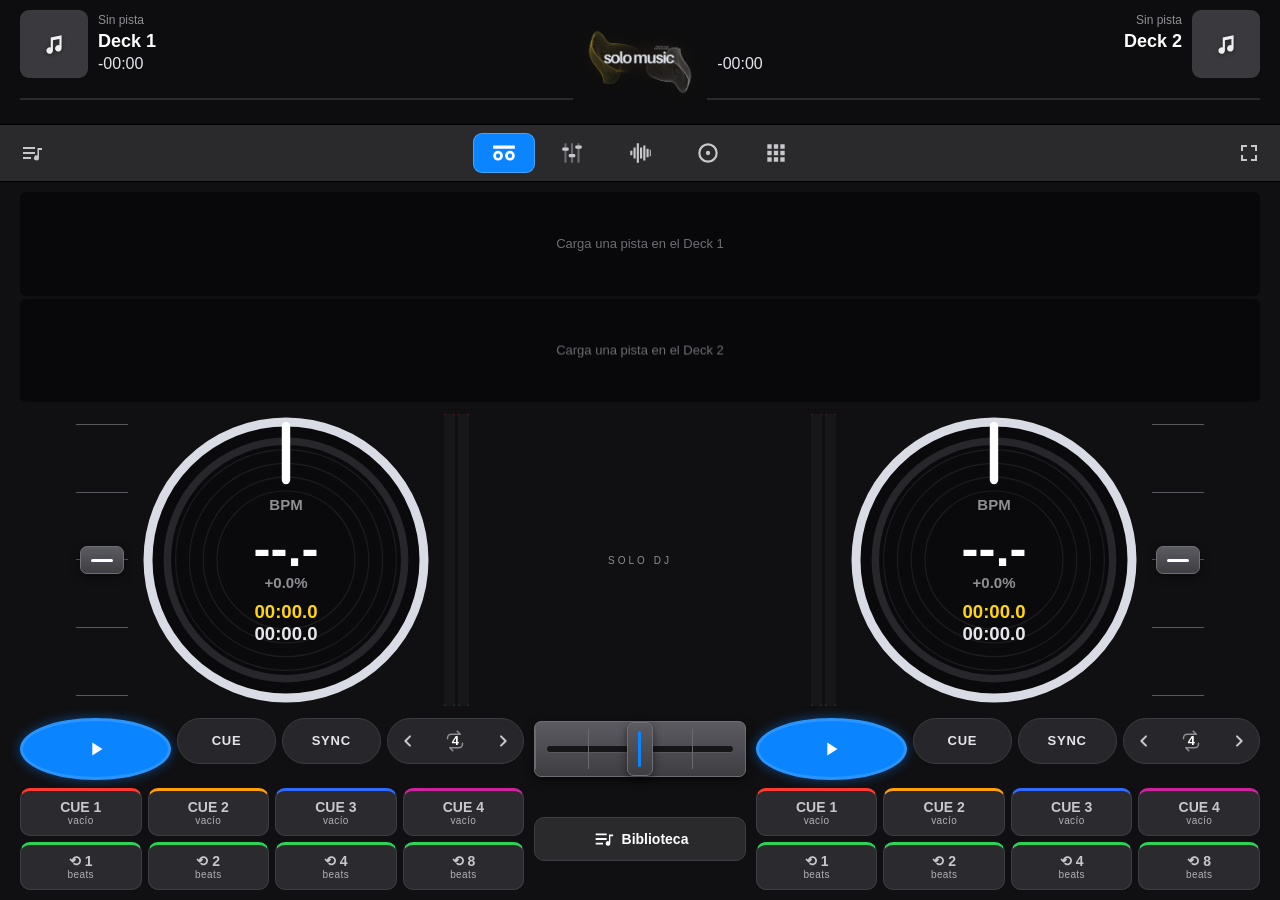
<file: dj-pro/index.html>
<!DOCTYPE html>
<html lang="es">
<head>
<meta charset="utf-8">
<meta name="viewport" content="width=device-width, initial-scale=1, viewport-fit=cover, user-scalable=no">
<meta name="theme-color" content="#0d0d0f">
<title>Solo DJ</title>
<style>
:root{
  --bg:#0d0d0f; --p1:#2c2c30; --p2:#232326; --text:#fff; --mute:#8e8e93;
  --blue:#0a84ff; --green:#30d158; --red:#ff453a; --yellow:#ffd60a;
  --d0:#0a84ff; --d1:#bf5af2; --k:54px;
}
*{box-sizing:border-box;-webkit-tap-highlight-color:transparent}
html,body{height:100%;margin:0;overflow:hidden;background:#000;color:var(--text);font:14px/1.3 -apple-system,BlinkMacSystemFont,"SF Pro Text","Segoe UI",Roboto,sans-serif;user-select:none;-webkit-user-select:none}
button{font:inherit;color:inherit;border:0;background:none;padding:0;cursor:pointer;touch-action:manipulation}
svg{display:block}
#app{height:100dvh;max-width:1280px;margin:0 auto;display:flex;flex-direction:column;background:var(--p2);position:relative;overflow:hidden}

/* ---------- Cabecera ---------- */
.top{background:var(--bg);padding:max(6px,env(safe-area-inset-top)) 12px 8px;display:grid;grid-template-columns:1fr 1fr;grid-template-areas:"brand brand" "c1 c2";gap:2px 14px}
.brand{grid-area:brand;display:flex;justify-content:center;height:50px}
.brand img{height:100%;width:auto;object-fit:contain;filter:drop-shadow(0 0 10px rgba(255,181,46,.25))}
.dcard{display:grid;grid-template-columns:auto 1fr;grid-template-rows:auto auto;gap:6px 10px;min-width:0}
.dcard[data-deck="0"]{grid-area:c1}.dcard[data-deck="1"]{grid-area:c2}
.dcard[data-deck="1"]{grid-template-columns:1fr auto;text-align:right}
.dcard[data-deck="1"] .meta{grid-column:1;grid-row:1}.dcard[data-deck="1"] .art{grid-column:2;grid-row:1}
.art{width:58px;height:58px;border-radius:9px;background:#3a3a3e;display:grid;place-items:center;overflow:hidden;flex:none}
.art svg{width:26px;height:26px;fill:#fff;opacity:.92;filter:drop-shadow(0 1px 2px rgba(0,0,0,.5))}
.meta{min-width:0;display:flex;flex-direction:column;justify-content:center;gap:1px}
.meta .ar{color:var(--mute);font-size:12px;white-space:nowrap;overflow:hidden;text-overflow:ellipsis}
.meta .ti{font-size:16px;font-weight:600;white-space:nowrap;overflow:hidden;text-overflow:ellipsis}
.meta .tk{display:flex;gap:10px;align-items:center;color:#e5e5ea;font-variant-numeric:tabular-nums;font-size:16px}
.dcard[data-deck="1"] .tk{justify-content:flex-end;flex-direction:row-reverse}
.meta .key{color:#e5e5ea;font-size:13px;opacity:.85}
.ovw{grid-column:1/-1;height:30px;display:block;width:100%;cursor:pointer}

/* ---------- Pestañas ---------- */
.tabs{display:flex;align-items:center;justify-content:center;padding:8px 12px;background:#2a2a2d;border-top:1px solid #000;border-bottom:1px solid #000;position:relative}
.seg{display:flex;gap:6px}
.tab{width:62px;height:40px;border-radius:9px;display:grid;place-items:center;color:#c7c7cc}
.tab svg{width:26px;height:26px;fill:currentColor}
.tab.on{background:var(--blue);color:#fff;box-shadow:0 0 0 1px rgba(255,255,255,.25) inset}
.tabs .lb,.tabs .rb{position:absolute;top:50%;transform:translateY(-50%);width:42px;height:40px;border-radius:9px;display:grid;place-items:center;color:#c7c7cc}
.tabs .lb{left:10px}.tabs .rb{right:10px}
.tabs .lb svg,.tabs .rb svg{width:24px;height:24px;fill:currentColor}
.tabs .lb:hover,.tabs .rb:hover{background:#3a3a3e}

/* ---------- Escenario ---------- */
.stage{flex:1;min-height:0;position:relative;background:radial-gradient(600px 400px at 100% 40%,rgba(255,69,58,.07),transparent 70%),linear-gradient(#35353a,#27272a)}
.view{position:absolute;inset:0;display:none}
.view.on{display:flex}
#app[data-view="perf"] .bar{display:none}

/* Performance (estilo escritorio/tablet) */
.perf{flex:1;display:grid;min-height:0;padding:8px 10px;gap:8px 10px;background:#101012;overflow:hidden;
  grid-template-columns:1fr minmax(150px,.42fr) 1fr;grid-template-rows:auto minmax(0,1fr) auto auto;
  grid-template-areas:"pw pw pw" "pk0 pm pk1" "tr0 xf tr1" "pp0 lb pp1"}
.pw{grid-area:pw;display:flex;flex-direction:column;gap:3px;height:clamp(110px,27vh,210px)}
.pw canvas{flex:1;min-height:0;width:100%;display:block;background:#08080a;border-radius:6px;touch-action:none;cursor:ew-resize}
.perf>*{min-width:0}
.pk{display:flex;gap:8px;justify-content:center;align-items:stretch;min-height:0}
.pk[data-pk="0"]{grid-area:pk0}.pk[data-pk="1"]{grid-area:pk1;flex-direction:row-reverse}
.pk .pf{width:52px;flex:none;display:flex}
.pk .pf .fader{flex:1;width:100%}
.pk .pc{flex:0 1 auto;aspect-ratio:1;height:100%;max-width:100%;min-width:0;display:block;touch-action:none;cursor:grab}
.pk .pvu{display:flex;gap:3px;flex:none;padding:4px 0}
.pm{grid-area:pm;display:flex;flex-direction:column;align-items:center;justify-content:center;gap:10px;min-height:0}
.pm .sol{text-align:center}
.pmx{grid-area:xf;display:flex;align-items:center}
.pmx .fader{width:100%}
.lbtn{grid-area:lb;align-self:center;height:44px;border-radius:10px;background:#2a2a2d;border:1px solid #3d3d42;font-weight:600;display:flex;align-items:center;justify-content:center;gap:8px;padding:0 10px}
.lbtn svg{width:22px;height:22px;fill:currentColor}
.tr{display:flex;gap:6px;align-items:stretch}
.tr[data-tr="0"]{grid-area:tr0}.tr[data-tr="1"]{grid-area:tr1}
.pb{flex:1;padding:0;height:46px;border-radius:23px;background:#27272b;border:1px solid #3b3b40;font-weight:700;font-size:13px;letter-spacing:.06em;color:#e5e5ea;display:grid;place-items:center;min-width:0}
.pb:active{filter:brightness(1.4)}
.pb.on{background:#33a1ff;border-color:#33a1ff;color:#fff}
.pb.play{flex:1.5;background:#0a84ff;border-color:#2b95ff;color:#fff;box-shadow:0 0 12px rgba(10,132,255,.45)}
.pb.play svg{width:22px;height:22px;fill:#fff}
.pb.play.on{background:#4aa8ff;box-shadow:0 0 18px rgba(74,168,255,.8)}
.lpg{flex:1.4;display:flex;align-items:center;background:#27272b;border:1px solid #3b3b40;border-radius:23px;height:46px;overflow:hidden}
.lpg button{height:100%;display:grid;place-items:center;color:#c7c7cc}
.lpg .s{width:30%}
.lpg .s svg{width:16px;height:16px}
.lpg .m{flex:1;position:relative;font-weight:700}
.lpg .m svg{width:30px;height:30px;fill:none;stroke:#8e8e93;stroke-width:2;stroke-linecap:round;stroke-linejoin:round}
.lpg .m b{position:absolute;inset:0;display:grid;place-items:center;font-size:13px;color:#fff}
.lpg.on{border-color:var(--green)}.lpg.on .m svg{stroke:var(--green)}
.pp{display:grid;grid-template-columns:repeat(4,1fr);gap:6px}
.pp[data-pp="0"]{grid-area:pp0}.pp[data-pp="1"]{grid-area:pp1}
.pp .pad{height:48px;min-height:0;font-size:14px}

/* Mezcla */
.mix{padding:10px 6px;gap:4px;overflow:auto}
.side{width:92px;display:flex;flex-direction:column;align-items:center;gap:8px;flex:none}
.side .fh{flex:1;width:100%;display:flex;min-height:90px}
.side .fh .fader{flex:1}
.center{flex:1;min-width:0;display:flex;flex-direction:column;align-items:center;gap:4px}
.ctop{display:flex;align-items:center;justify-content:space-between;width:100%;max-width:340px}
.cmid{flex:1;min-height:0;width:100%;max-width:340px;display:flex;justify-content:space-between;gap:4px}
.eqcol{display:flex;flex-direction:column;justify-content:space-around;align-items:center;gap:2px}
.vus{display:flex;gap:5px;align-self:stretch;padding:4px 0}
.vu{width:11px;position:relative;background:linear-gradient(0deg,#30d158 0 60%,#ffd60a 80%,#ff453a);border-radius:2px;overflow:hidden}
.vu i{position:absolute;left:0;right:0;top:0;height:100%;background:#17171a}
.vu::after{content:"";position:absolute;inset:0;background:repeating-linear-gradient(0deg,transparent 0 2px,#17171a 2px 3px)}
.vgap{width:10px}
.sol{font-size:10px;letter-spacing:.3em;color:var(--mute);text-transform:uppercase}

/* Perillas y faders */
.knob{display:flex;flex-direction:column;align-items:center;gap:1px;touch-action:none;cursor:ns-resize;outline:none}
.knob svg{width:var(--k);height:var(--k)}
.knob .kl{font-size:11px;letter-spacing:.06em;color:var(--mute);text-transform:uppercase}
.knob:focus-visible svg{filter:drop-shadow(0 0 4px var(--blue))}
.knob.sm{--k:40px}
.fader{position:relative;touch-action:none;cursor:pointer;outline:none}
.fader.v::before{content:"";position:absolute;left:0;right:0;top:14px;bottom:14px;background:repeating-linear-gradient(180deg,#58585e 0 1px,transparent 1px calc(25% - .25px))}
.fader.v::after{content:"";position:absolute;left:0;right:0;bottom:14px;height:1px;background:#58585e}
.fader.v .h{position:absolute;left:4px;right:4px;height:28px;top:calc((1 - var(--v)) * (100% - 28px))}
.fader.h{height:56px}
.fader.h::before{content:"";position:absolute;left:12px;right:12px;top:50%;height:6px;margin-top:-3px;background:#161618;border-radius:3px;box-shadow:0 1px 0 rgba(255,255,255,.08)}
.fader.h .tick{position:absolute;top:calc(50% - 20px);height:40px;width:1px;background:#6a6a70}
.fader.h .h{position:absolute;top:0;bottom:0;width:26px;left:calc(var(--v) * (100% - 26px))}
.h{border-radius:7px;background:linear-gradient(#5b5b61,#3d3d42);border:1px solid #6e6e75;box-shadow:0 3px 8px rgba(0,0,0,.5)}
.fader.v .h::after{content:"";position:absolute;left:10px;right:10px;top:50%;height:3px;margin-top:-1.5px;background:#fff;border-radius:2px}
.fader.h .h::after{content:"";position:absolute;top:8px;bottom:8px;left:50%;width:3px;margin-left:-1.5px;background:var(--blue);border-radius:2px}
.fader:focus-visible .h{border-color:var(--blue)}

/* Ondas verticales */
.waves{gap:1px;background:#000}
.wcol{flex:1;min-width:0;position:relative;background:#232326;display:flex;flex-direction:column}
.wcol canvas{flex:1;min-height:0;width:100%;display:block;touch-action:none;cursor:ns-resize}
.wnum{position:absolute;left:10px;top:8px;font-size:20px;font-weight:600;color:#fff;text-shadow:0 1px 3px #000}
.zb{position:absolute;left:8px;width:34px;height:34px;border-radius:50%;background:rgba(0,0,0,.35);color:#fff;font-size:20px;display:grid;place-items:center;line-height:1}
.zb.p{top:calc(50% - 40px)}.zb.m{top:calc(50% + 6px)}
.lrow{height:46px;display:flex;align-items:center;justify-content:space-between;padding:0 12px;background:#2a2a2d;border-top:1px solid #000}
.lrow button{width:46px;height:38px;display:grid;place-items:center;color:#fff;border-radius:8px}
.lrow svg{width:22px;height:22px}
.lrow .lp{position:relative;width:54px;height:40px;color:#c7c7cc}
.lrow .lp svg{width:40px;height:40px;fill:none;stroke:currentColor;stroke-width:2;stroke-linecap:round;stroke-linejoin:round}
.lrow .lp b{position:absolute;inset:0;display:grid;place-items:center;font-size:15px;font-weight:600;color:#fff}
.lrow .lp.on{color:var(--green)}

/* Platos */
.plat{align-items:center;justify-content:space-around;padding:10px;gap:10px;overflow:hidden}
.pwrap{flex:1;display:grid;place-items:center;height:100%;min-width:0}
.platter{width:min(100%,calc(100dvh - 400px),460px);aspect-ratio:1;border-radius:50%;position:relative;touch-action:none;cursor:grab;
  background:radial-gradient(circle,#111 0 30%,#1b1b1d 31%,#0d0d0e 33%,#222 36%,#0c0c0d 40%,#1d1d1f 46%,#0b0b0c 52%,#202022 60%,#0a0a0b 66%,#1a1a1c 74%,#0b0b0c 84%,#161617 90%,#0b0b0c 96%);
  box-shadow:0 0 0 5px #38383c,0 0 0 9px #101012,0 14px 30px rgba(0,0,0,.6)}
.platter::before{content:"";position:absolute;inset:-9px;border-radius:50%;background:repeating-conic-gradient(#e8e8ec 0 .8deg,#2a2a2d .8deg 3.2deg);-webkit-mask:radial-gradient(circle,transparent 0 calc(50% - 3px),#000 calc(50% - 2px) 50%,transparent 50%);mask:radial-gradient(circle,transparent 0 calc(50% - 3px),#000 calc(50% - 2px) 50%,transparent 50%);opacity:.85;pointer-events:none}
.platter .lab{position:absolute;inset:32%;border-radius:50%;background:radial-gradient(circle at 35% 30%,#ffe27a,#ff9d2e 55%,#d9631e);display:grid;place-items:center;box-shadow:0 0 0 2px rgba(0,0,0,.4) inset}
.platter .lab b{font-size:clamp(12px,2.6vw,26px);color:#2a1500;font-weight:800;letter-spacing:.08em}
.platter .lab span{position:absolute;top:8%;width:10%;aspect-ratio:1;border-radius:50%;background:#b00020}
.platter .lab::after{content:"";position:absolute;width:6%;aspect-ratio:1;border-radius:50%;background:#bbb;box-shadow:0 0 0 2px #666}

/* Pads */
.pads{padding:10px;gap:12px;overflow:auto}
.pcol{flex:1;min-width:0;display:flex;flex-direction:column;gap:10px}
.pcol h4{margin:0;font-size:11px;letter-spacing:.14em;color:var(--mute);text-transform:uppercase;font-weight:600}
.pgrid{display:grid;grid-template-columns:1fr 1fr;gap:8px;flex:1;min-height:100px}
.pad{border-radius:10px;background:#2b2b2f;border:1px solid #3d3d42;border-top:3px solid var(--pc);display:flex;flex-direction:column;align-items:center;justify-content:center;font-weight:700;font-size:20px;color:#c7c7cc;touch-action:manipulation;min-height:48px;line-height:1.1}
.pad small{font-size:10px;font-weight:500;opacity:.85;letter-spacing:.04em}
.pad.on{background:var(--pc);border-color:var(--pc);color:#fff;text-shadow:0 1px 2px rgba(0,0,0,.4)}
.pad.lp.on{background:var(--green);border-color:var(--green);color:#04210d;text-shadow:none}
.prow{display:flex;gap:6px}
.chip{flex:1;height:38px;border-radius:8px;background:#3a3a3e;border:1px solid #4a4a50;font-weight:600;color:#e5e5ea}
.chip.on{background:var(--green);border-color:var(--green);color:#04210d}

/* ---------- Barra inferior ---------- */
.bar{background:linear-gradient(#3a3a3e,#2f2f33);border-top:1px solid #000;padding:8px 10px max(10px,env(safe-area-inset-bottom));display:grid;grid-template-columns:1fr 64px 1fr;gap:8px;position:relative}
.b1{display:flex;gap:8px;align-items:center}
.b1.r{flex-direction:row-reverse}
.btn{height:44px;border-radius:9px;background:linear-gradient(#4a4a50,#3a3a3f);border:1px solid #1d1d1f;box-shadow:0 1px 0 rgba(255,255,255,.15) inset,0 2px 4px rgba(0,0,0,.4);font-weight:700;letter-spacing:.04em;font-size:16px;color:#fff;display:grid;place-items:center}
.btn:active{filter:brightness(1.3)}
.btn.on{background:var(--blue);border-color:var(--blue)}
.sync{flex:1.15}
.bpm{flex:1;text-align:center;font-variant-numeric:tabular-nums;line-height:1.05;border-radius:8px;padding:2px 0;position:relative}
.bpm b{display:block;font-size:22px;font-weight:600}
.bpm small{color:var(--mute);font-size:11px;letter-spacing:.08em}
.bpm::after{content:"⌄";position:absolute;top:0;right:4px;color:var(--mute);font-size:12px}
.b1.r .bpm::after{right:auto;left:4px}
.b2{display:flex}
.pair{display:flex;flex:1}
.pair .btn{flex:1;border-radius:0}
.pair .btn:first-child{border-radius:9px 0 0 9px}.pair .btn:last-child{border-radius:0 9px 9px 0;border-left:0}
.pair svg{width:30px;height:30px;fill:none;stroke:#fff;stroke-width:2;stroke-linecap:round;stroke-linejoin:round}
.b3{grid-column:1/-1;display:flex;align-items:center;gap:10px}
.play{width:62px;height:62px;border-radius:50%;border:3px solid var(--green);display:grid;place-items:center;background:rgba(0,0,0,.25);flex:none}
.play svg{width:28px;height:28px;fill:#fff}
.play.on{background:rgba(48,209,88,.22);box-shadow:0 0 14px rgba(48,209,88,.5)}
.ctr{display:grid;place-items:center}
.ctr svg{width:30px;height:30px;fill:none;stroke:var(--blue);stroke-width:2;stroke-linecap:round;opacity:.8}
.pop{position:absolute;bottom:calc(100% - 4px);width:min(300px,86vw);background:#1c1c1f;border:1px solid #48484d;border-radius:14px;padding:12px 14px;display:none;box-shadow:0 12px 30px rgba(0,0,0,.6);z-index:20}
.pop.on{display:block}
.pop[data-deck="0"]{left:10px}.pop[data-deck="1"]{right:10px}
.pop .row{display:flex;align-items:center;gap:10px;margin-top:8px}
.pop input[type=range]{flex:1;accent-color:var(--blue)}
.pop .row button{height:34px;padding:0 14px;border-radius:8px;background:#3a3a3e;font-weight:600}
.pop .pv{font-size:20px;font-weight:600;font-variant-numeric:tabular-nums;display:flex;justify-content:space-between}
.pop .pv small{color:var(--mute);font-size:12px;align-self:center}

/* ---------- Biblioteca ---------- */
.sheet{position:absolute;inset:0;background:#000;z-index:50;display:none;flex-direction:column;padding-top:env(safe-area-inset-top)}
.sheet.on{display:flex}
.sh{display:flex;align-items:center;gap:10px;padding:12px 14px}
.round{width:46px;height:46px;border-radius:23px;background:#2a2a2d;display:grid;place-items:center;flex:none;color:#fff}
.round svg{width:22px;height:22px;fill:none;stroke:currentColor;stroke-width:2.2;stroke-linecap:round;stroke-linejoin:round}
.sh h2{flex:1;margin:0;text-align:center;font-size:22px;font-weight:700}
.sh .srch{flex:1;display:none}
.sh .srch input{width:100%;height:46px;border-radius:23px;border:0;background:#2a2a2d;color:#fff;padding:0 18px;font-size:16px;outline:none}
.sh.s h2{display:none}.sh.s .srch{display:block}
.sub{display:flex;align-items:center;gap:12px;padding:6px 16px 10px;color:var(--mute);font-size:17px}
.sub b{color:#fff;font-weight:500}
.sub .sort{margin-left:auto;color:var(--red);font-size:16px}
.list{flex:1;overflow:auto;-webkit-overflow-scrolling:touch}
.trk{display:flex;align-items:center;gap:12px;padding:6px 14px;min-height:78px;border-bottom:1px solid #111;cursor:pointer}
.trk .ar{width:58px;height:58px;border-radius:8px;display:grid;place-items:center;flex:none}
.trk .ar svg{width:26px;height:26px;fill:#fff;opacity:.9}
.trk .tx{flex:1;min-width:0}
.trk .tt{font-size:17px;font-weight:500;line-height:1.2;display:-webkit-box;-webkit-line-clamp:2;-webkit-box-orient:vertical;overflow:hidden}
.trk .ta{color:var(--mute);font-size:15px;white-space:nowrap;overflow:hidden;text-overflow:ellipsis}
.trk.ld .tt,.trk.ld .ta{color:#ff3b5c}
.trk .st{text-align:right;color:var(--mute);font-size:16px;font-variant-numeric:tabular-nums;white-space:nowrap}
.trk .st .kk{display:inline-block;border:1px solid var(--red);color:#ff6b61;background:rgba(255,69,58,.15);border-radius:5px;padding:0 5px;margin-right:6px;font-size:15px}
.trk .more{width:44px;height:44px;border-radius:22px;background:#2a2a2d;font-size:18px;letter-spacing:1px;display:grid;place-items:center;flex:none}
.empty{padding:40px;text-align:center;color:var(--mute)}
.menu{position:absolute;inset:0;background:rgba(0,0,0,.55);z-index:70;display:none;align-items:flex-end;justify-content:center}
.menu.on{display:flex}
.menu .mc{width:min(480px,100%);background:#1c1c1f;border-radius:16px 16px 0 0;padding:14px 14px max(16px,env(safe-area-inset-bottom));display:flex;flex-direction:column;gap:8px}
.menu .mt{text-align:center;color:var(--mute);padding:4px 0 6px;font-size:13px}
.menu button{height:52px;border-radius:12px;background:#2c2c30;font-size:17px;font-weight:600}
.menu button.c{color:var(--mute)}
.hint{color:var(--mute);font-size:12px;padding:6px 16px 14px}
.toast{position:absolute;left:50%;top:90px;transform:translateX(-50%);background:#1c1c1f;border:1px solid #48484d;padding:8px 14px;border-radius:20px;z-index:90;display:none;white-space:nowrap}
.toast.on{display:block}

/* ---------- Adaptación ---------- */
@media (max-width:700px){
  .perf{grid-template-columns:1fr 1fr;grid-template-rows:auto minmax(0,1fr) auto auto auto;
    grid-template-areas:"pw pw" "pk0 pk1" "tr0 tr1" "pp0 pp1" "xf xf"}
  .pm,.lbtn{display:none}
  .lpg .s{display:none}.tr{gap:4px}.lpg{flex:1}
  .pk{gap:4px}.pk .pvu{gap:2px}.pk .pvu .vu{width:7px}
  .pk .pf{width:38px}
  .pb{font-size:11px;height:42px}.lpg{height:42px}
  .pp .pad{height:42px}
}
@media (max-width:460px){.tab{width:50px}}
@media (max-height:520px){
  .top{grid-template-columns:1fr auto 1fr;grid-template-areas:"c1 brand c2";padding:4px 12px;align-items:start}
  .brand{height:44px;align-self:center}
  .art{width:44px;height:44px}.meta .ti{font-size:14px}.meta .tk{font-size:14px}
  .ovw{height:20px}
  .tabs{padding:4px 12px}.tab{height:32px}
  .bar{padding:4px 10px;gap:4px 8px}.btn{height:34px;font-size:14px}.bpm b{font-size:17px}.play{width:46px;height:46px}.play svg{width:22px;height:22px}
  .lrow{height:38px}
  :root{--k:44px}
  .side{width:84px}.zb{width:30px;height:30px}
  .perf{gap:4px 8px;padding:4px 8px}.pw{height:70px}.pp .pad.lp,.lbtn{display:none}.pad small{display:none}.pb,.lpg{height:34px}.pp .pad{height:34px}.pmx .fader{height:40px}
}
@media (min-width:900px){
  .top{grid-template-columns:1fr auto 1fr;grid-template-areas:"c1 brand c2";padding:10px 20px;align-items:center}
  .brand{height:66px}.art{width:68px;height:68px}.meta .ti{font-size:18px}
  .center .ctop,.center .cmid{max-width:520px}
  :root{--k:60px}
  .bar{padding:10px 20px 14px}
  .perf{padding:10px 20px}
}
@media (prefers-reduced-motion:reduce){*{transition:none!important}}
</style>
</head>
<body>
<div id="app" data-view="perf">
  <header class="top">
    <div class="brand"><img src="solo-music-logo.png" alt="Solo Music"></div>
    <div class="dcard" data-deck="0"></div>
    <div class="dcard" data-deck="1"></div>
  </header>

  <nav class="tabs" aria-label="Vistas">
    <button class="lb" id="openLib" aria-label="Abrir biblioteca"><svg viewBox="0 0 24 24"><path d="M4 6h12v2H4zm0 5h12v2H4zm0 5h8v2H4zm14.5-9v7.6a2.5 2.5 0 1 0 1.5 2.3V9h3V7z"/></svg></button>
    <div class="seg" id="seg">
      <button class="tab on" data-v="perf" aria-label="Decks"><svg viewBox="0 0 24 24"><path d="M2 5h20v3H2zM6.5 10a4.5 4.5 0 1 0 0 9 4.5 4.5 0 0 0 0-9zm0 2.5a2 2 0 1 1 0 4 2 2 0 0 1 0-4zM17.5 10a4.5 4.5 0 1 0 0 9 4.5 4.5 0 0 0 0-9zm0 2.5a2 2 0 1 1 0 4 2 2 0 0 1 0-4z"/></svg></button>
      <button class="tab" data-v="mix" aria-label="Mezcla"><svg viewBox="0 0 24 24"><path d="M5 3h2v18H5zM11 3h2v18h-2zM17 3h2v18h-2z" opacity=".4"/><rect x="3" y="7" width="6" height="3" rx="1"/><rect x="9" y="13" width="6" height="3" rx="1"/><rect x="15" y="5" width="6" height="3" rx="1"/></svg></button>
      <button class="tab" data-v="wave" aria-label="Ondas"><svg viewBox="0 0 24 24"><path d="M3 10h2v4H3zm3-3h2v10H6zm3-4h2v18H9zm3 4h2v10h-2zm3-2h2v14h-2zm3 3h2v8h-2zm3 1h1v6h-1z"/></svg></button>
      <button class="tab" data-v="plat" aria-label="Platos"><svg viewBox="0 0 24 24"><path d="M12 3a9 9 0 1 0 0 18 9 9 0 0 0 0-18zm0 2a7 7 0 1 1 0 14 7 7 0 0 1 0-14zm0 5a2 2 0 1 0 0 4 2 2 0 0 0 0-4z"/></svg></button>
      <button class="tab" data-v="pads" aria-label="Pads"><svg viewBox="0 0 24 24"><path d="M4 4h4v4H4zm6 0h4v4h-4zm6 0h4v4h-4zM4 10h4v4H4zm6 0h4v4h-4zm6 0h4v4h-4zM4 16h4v4H4zm6 0h4v4h-4zm6 0h4v4h-4z"/></svg></button>
    </div>
    <button class="rb" id="fs" aria-label="Pantalla completa"><svg viewBox="0 0 24 24"><path d="M4 4h6v2H6v4H4zm10 0h6v6h-2V6h-4zM4 14h2v4h4v2H4zm14 0h2v6h-6v-2h4z"/></svg></button>
  </nav>

  <main class="stage">
    <section class="view perfv on" id="v-perf"></section>
    <section class="view mix" id="v-mix"></section>
    <section class="view waves" id="v-wave"></section>
    <section class="view plat" id="v-plat"></section>
    <section class="view pads" id="v-pads"></section>
  </main>

  <footer class="bar" id="bar"></footer>

  <div class="sheet" id="lib">
    <div class="sh" id="libH">
      <button class="round" id="libClose" aria-label="Cerrar"><svg viewBox="0 0 24 24"><path d="M6 6l12 12M18 6L6 18"/></svg></button>
      <h2>Canciones</h2>
      <div class="srch"><input id="q" type="search" placeholder="Buscar canciones" aria-label="Buscar"></div>
      <button class="round" id="libImp" aria-label="Importar audio"><svg viewBox="0 0 24 24"><path d="M12 4v12m0-12-4 4m4-4 4 4M5 18h14"/></svg></button>
      <button class="round" id="libSearch" aria-label="Buscar"><svg viewBox="0 0 24 24"><circle cx="11" cy="11" r="6"/><path d="M16 16l5 5"/></svg></button>
    </div>
    <div class="sub"><b id="cnt">0 Canciones</b><span id="tot"></span><button class="sort" id="sort">↓ Tonalidad</button></div>
    <div class="list" id="list"></div>
    <div class="hint">Toca una canción para cargarla en un deck · también puedes arrastrar archivos de audio aquí.</div>
    <input id="file" type="file" accept="audio/*" multiple hidden>
  </div>
  <div class="menu" id="menu"><div class="mc"><div class="mt" id="mt"></div><button data-d="0">Cargar en Deck 1</button><button data-d="1">Cargar en Deck 2</button><button class="c" data-d="x">Cancelar</button></div></div>
  <div class="toast" id="toast" role="status"></div>
</div>

<script>
"use strict";
const $ = (s, r = document) => r.querySelector(s);
const $$ = (s, r = document) => [...r.querySelectorAll(s)];
const clamp = (v, a, b) => Math.min(b, Math.max(a, v));
const fmt = s => { if (!isFinite(s)) s = 0; s = Math.max(0, s); return String(Math.floor(s / 60)).padStart(2, '0') + ':' + String(Math.floor(s % 60)).padStart(2, '0'); };
const fmtT = s => { s = Math.max(0, s); return fmt(s) + '.' + Math.floor((s % 1) * 10); };
const HC = ['#ff3b30', '#ff9f0a', '#2f6bff', '#d0219e'];
const DC = ['#0a84ff', '#bf5af2'];
const LOOPS = [0.25, 0.5, 1, 2, 4, 8, 16, 32];
const lbl = b => b === 0.25 ? '¼' : b === 0.5 ? '½' : String(b);
const IC = {
  note: '<svg viewBox="0 0 24 24"><path d="M9 18V6l10-2v12a3 3 0 1 1-2-2.8V7.3l-6 1.2V18a3 3 0 1 1-2-2.8z"/></svg>',
  play: '<svg viewBox="0 0 24 24"><path d="M8 5v14l11-7z"/></svg>',
  pause: '<svg viewBox="0 0 24 24"><path d="M7 5h4v14H7zm6 0h4v14h-4z"/></svg>',
  jump: '<svg viewBox="0 0 32 32"><path d="M5 22c0-8 6-12 13-12h6M20 5l5 5-5 5"/><circle cx="25" cy="24" r="2.4" fill="#fff" stroke="none"/></svg>',
  loop: '<svg viewBox="0 0 40 40"><path d="M10 17v-1a5 5 0 0 1 5-5h12l-4-4M30 23v1a5 5 0 0 1-5 5H13l4 4"/></svg>',
  prev: '<svg viewBox="0 0 24 24"><path d="M15 5l-7 7 7 7" fill="none" stroke="currentColor" stroke-width="3" stroke-linecap="round" stroke-linejoin="round"/></svg>',
  next: '<svg viewBox="0 0 24 24"><path d="M9 5l7 7-7 7" fill="none" stroke="currentColor" stroke-width="3" stroke-linecap="round" stroke-linejoin="round"/></svg>',
  curve: '<svg viewBox="0 0 32 32"><path d="M4 22c8 0 8-12 24-12"/></svg>',
  list: '<svg viewBox="0 0 24 24"><path d="M4 6h12v2H4zm0 5h12v2H4zm0 5h8v2H4zm14.5-9v7.6a2.5 2.5 0 1 0 1.5 2.3V9h3V7z"/></svg>',
};

let ctx, masterGain, masterVal = 0.85;

/* ================= Análisis: forma de onda en 3 bandas y BPM ================= */
function analyze(buf) {
  const ch = buf.getChannelData(0), ch2 = buf.numberOfChannels > 1 ? buf.getChannelData(1) : ch;
  const B = 441, n = Math.ceil(ch.length / B), sec = B / buf.sampleRate;
  const P = new Float32Array(n), L = new Float32Array(n), M = new Float32Array(n);
  let y1 = 0, y2 = 0, mx = 0;
  for (let i = 0; i < n; i++) {
    let m = 0, l = 0, md = 0;
    const st = i * B, en = Math.min(st + B, ch.length);
    for (let j = st; j < en; j++) {
      const x = (ch[j] + ch2[j]) * 0.5;
      y1 += 0.02 * (x - y1); y2 += 0.2 * (x - y2);
      const ax = x < 0 ? -x : x, al = y1 < 0 ? -y1 : y1, mi = y2 - y1, am = mi < 0 ? -mi : mi;
      if (ax > m) m = ax; if (al > l) l = al; if (am > md) md = am;
    }
    P[i] = m; L[i] = l; M[i] = md; if (m > mx) mx = m;
  }
  if (mx > 0) for (let i = 0; i < n; i++) { P[i] /= mx; L[i] /= mx; M[i] /= mx; }
  const o = new Float32Array(n);
  for (let i = 1; i < n; i++) o[i] = Math.max(0, L[i] - L[i - 1]);
  const at = p => { const i = Math.floor(p), f = p - i; return (o[i] || 0) * (1 - f) + (o[i + 1] || 0) * f; };
  let best = 0, bestBpm = 120;
  for (let bpm = 70; bpm <= 180; bpm += 0.1) {
    const p = 60 / bpm / sec; let s = 0;
    for (let i = 0; i < n; i++) { const v = o[i]; if (v < 0.02) continue; s += v * (at(i + p) + 0.7 * at(i + 2 * p) + 0.5 * at(i + 4 * p)); }
    s /= Math.pow(bpm / 120, 0.5);
    if (s > best) { best = s; bestBpm = bpm; }
  }
  bestBpm = Math.round(bestBpm * 10) / 10;
  if (Math.abs(bestBpm - Math.round(bestBpm)) < 0.15) bestBpm = Math.round(bestBpm);
  const p = 60 / bestBpm / sec; let bp = 0, bs = -1;
  for (let ph = 0; ph < p; ph += 0.5) { let s = 0; for (let k = 0; ph + k * p < n - 1; k++) s += at(ph + k * p); if (s > bs) { bs = s; bp = ph; } }
  return { peaks: P, low: L, mid: M, sec, bpm: bestBpm, firstBeat: bp * sec };
}

/* ================= Pistas demo sintetizadas ================= */
const DEMOS = [
  { title: 'Neon Skyline', artist: 'Solo Music', bpm: 124, key: 'Am', root: 55.0, bars: 32 },
  { title: 'Midnight Rooftop', artist: 'Solo Music', bpm: 128, key: 'Bm', root: 61.74, bars: 32 },
  { title: 'Warehouse Fever', artist: 'Solo Music', bpm: 132, key: 'Dm', root: 73.42, bars: 32 },
  { title: 'Afterglow', artist: 'Solo Music', bpm: 126, key: 'Gm', root: 49.0, bars: 32 },
  { title: 'Deep Current', artist: 'Solo Music', bpm: 120, key: 'Fm', root: 43.65, bars: 32 },
  { title: 'Lowrider Groove', artist: 'Solo Music', bpm: 100, key: 'Dm', root: 73.42, bars: 24 },
];
async function renderDemo(d) {
  const sr = 44100, beat = 60 / d.bpm, dur = d.bars * 4 * beat + 1;
  const oc = new OfflineAudioContext(2, Math.ceil(sr * dur), sr);
  const nb = oc.createBuffer(1, sr, sr), nd = nb.getChannelData(0);
  for (let i = 0; i < nd.length; i++) nd[i] = Math.random() * 2 - 1;
  const out = oc.createGain(); out.gain.value = 0.8; out.connect(oc.destination);
  const env = (g, t, a, dec, peak) => { g.gain.setValueAtTime(0.0001, t); g.gain.linearRampToValueAtTime(peak, t + a); g.gain.exponentialRampToValueAtTime(0.0001, t + a + dec); };
  const osc = (type, f, t, len, peak, cut, a = 0.005) => {
    const o = oc.createOscillator(), g = oc.createGain(), lp = oc.createBiquadFilter();
    o.type = type; o.frequency.value = f; lp.type = 'lowpass'; lp.frequency.value = cut;
    env(g, t, a, len, peak); o.connect(lp); lp.connect(g); g.connect(out); o.start(t); o.stop(t + len + a + 0.05);
  };
  const noise = (t, len, type, f, peak) => {
    const s = oc.createBufferSource(), fl = oc.createBiquadFilter(), g = oc.createGain();
    s.buffer = nb; fl.type = type; fl.frequency.value = f; env(g, t, 0.002, len, peak);
    s.connect(fl); fl.connect(g); g.connect(out); s.start(t, Math.random() * 0.5, len + 0.05);
  };
  const kick = t => {
    const o = oc.createOscillator(), g = oc.createGain();
    o.frequency.setValueAtTime(150, t); o.frequency.exponentialRampToValueAtTime(45, t + 0.12);
    g.gain.setValueAtTime(1, t); g.gain.exponentialRampToValueAtTime(0.001, t + 0.35);
    o.connect(g); g.connect(out); o.start(t); o.stop(t + 0.4);
  };
  const bassN = [0, 0, 12, 0, 10, 0, 7, 0], arp = [0, 3, 7, 10, 12, 10, 7, 3];
  const hz = (semi, oct = 1) => d.root * Math.pow(2, semi / 12) * oct;
  for (let bar = 0; bar < d.bars; bar++) {
    const t0 = bar * 4 * beat;
    const sec = bar < 4 ? 0 : bar < 8 ? 1 : bar < Math.floor(d.bars / 2) ? 2 : bar < Math.floor(d.bars / 2) + 4 ? 3 : 4;
    for (let b = 0; b < 4; b++) {
      const t = t0 + b * beat;
      if (sec !== 3) kick(t);
      noise(t + beat / 2, 0.05, 'highpass', 7000, 0.22);
      if (sec >= 2 && sec !== 3 && (b === 1 || b === 3)) noise(t, 0.15, 'bandpass', 1500, 0.55);
      if (sec >= 1 && sec !== 3) osc('sawtooth', hz(bassN[(b * 2 + 1) % 8], 1), t + beat / 2, beat * 0.45, 0.5, 450);
      if (sec >= 2) for (let k = 0; k < 4; k++) osc('square', hz(arp[(b * 4 + k) % 8], sec === 3 ? 8 : 4), t + k * beat / 4, beat / 4 * 0.8, 0.1, 2800);
    }
    if (sec >= 3) [0, 7, 12].forEach(n => { osc('sawtooth', hz(n, 4), t0, beat * 3.8, 0.05, 1200, 0.3); osc('sawtooth', hz(n, 4) * 1.007, t0, beat * 3.8, 0.05, 1200, 0.3); });
  }
  return oc.startRendering();
}

/* ================= Deck (audio + estado) ================= */
class Deck {
  constructor(i) {
    this.i = i; this.buf = null; this.info = null; this.meta = null; this.playing = false; this.offset = 0; this.startedAt = 0; this.rate = 1;
    this.cuePoint = 0; this.cues = [null, null, null, null]; this.loop = null; this.loopBeats = 4; this.preview = false;
    this.vol = 0.9; this.xf = 1; this.win = 6; this.winH = 8;
    this.P = { hi: 0, mid: 0, lo: 0, filter: 0, fx: 0, trim: 0 };
  }
  initGraph() {
    const mk = (f, type) => { const n = ctx.createBiquadFilter(); n.type = type; n.frequency.value = f; return n; };
    this.lo = mk(100, 'lowshelf'); this.mid = mk(1000, 'peaking'); this.hi = mk(8000, 'highshelf'); this.mid.Q.value = 0.7;
    this.lpf = mk(20000, 'lowpass'); this.hpf = mk(10, 'highpass');
    this.trim = ctx.createGain(); this.chan = ctx.createGain();
    this.delay = ctx.createDelay(2); this.fb = ctx.createGain(); this.wet = ctx.createGain(); this.fb.gain.value = 0.45; this.wet.gain.value = 0;
    this.spl = ctx.createChannelSplitter(2); this.anL = ctx.createAnalyser(); this.anR = ctx.createAnalyser(); this.anL.fftSize = this.anR.fftSize = 256;
    this.trim.connect(this.lo); this.lo.connect(this.mid); this.mid.connect(this.hi); this.hi.connect(this.lpf); this.lpf.connect(this.hpf);
    this.hpf.connect(this.chan); this.hpf.connect(this.delay); this.delay.connect(this.fb); this.fb.connect(this.delay); this.delay.connect(this.wet); this.wet.connect(this.chan);
    this.chan.connect(masterGain); this.chan.connect(this.spl); this.spl.connect(this.anL, 0); this.spl.connect(this.anR, 1);
    this.bufL = new Float32Array(256); this.bufR = new Float32Array(256); this.lvL = this.lvR = 0;
    for (const k in this.P) this.applyParam(k);
    this.updateGain(); this.updateDelay();
  }
  setParam(k, v) { this.P[k] = v; if (ctx) this.applyParam(k); }
  applyParam(k) {
    const v = this.P[k], t = ctx.currentTime;
    if (k === 'hi' || k === 'mid' || k === 'lo') (k === 'lo' ? this.lo : k === 'mid' ? this.mid : this.hi).gain.setTargetAtTime(v >= 0 ? v * 6 : v * 26, t, 0.01);
    else if (k === 'filter') {
      if (Math.abs(v) < 0.04) { this.lpf.frequency.setTargetAtTime(20000, t, 0.02); this.hpf.frequency.setTargetAtTime(10, t, 0.02); }
      else if (v < 0) { this.hpf.frequency.setTargetAtTime(10, t, 0.02); this.lpf.frequency.setTargetAtTime(20000 * Math.pow(0.001, -v), t, 0.02); }
      else { this.lpf.frequency.setTargetAtTime(20000, t, 0.02); this.hpf.frequency.setTargetAtTime(20 * Math.pow(1000, v), t, 0.02); }
    } else if (k === 'fx') this.wet.gain.setTargetAtTime(v * 0.9, t, 0.02);
    else if (k === 'trim') this.trim.gain.setTargetAtTime(Math.pow(10, v * 12 / 20), t, 0.02);
  }
  setVol(v) { this.vol = v; this.updateGain(); }
  updateGain() { if (this.chan) this.chan.gain.setTargetAtTime(this.vol * this.xf, ctx.currentTime, 0.015); }
  updateDelay() { if (this.delay && this.info) this.delay.delayTime.setTargetAtTime(clamp(60 / (this.info.bpm * this.rate) * 0.75, 0.05, 1.9), ctx.currentTime, 0.05); }
  level() {
    if (!this.anL) return [0, 0];
    const pk = (an, b) => { an.getFloatTimeDomainData(b); let m = 0; for (let i = 0; i < b.length; i++) { const v = Math.abs(b[i]); if (v > m) m = v; } return m; };
    this.lvL = Math.max(pk(this.anL, this.bufL), this.lvL * 0.88); this.lvR = Math.max(pk(this.anR, this.bufR), this.lvR * 0.88);
    return [this.lvL, this.lvR];
  }
  load(buf, meta) {
    this.stopSrc(); this.playing = false; this.preview = false;
    if (!meta.info) { meta.info = analyze(buf); if (meta.demo) { meta.info.bpm = meta.bpm; meta.info.firstBeat = 0; } }
    this.buf = buf; this.info = meta.info; this.meta = meta;
    this.offset = this.cuePoint = 0; this.cues = [null, null, null, null]; this.loop = null; this.rate = 1;
    if (ctx) this.updateDelay(); UI.loaded(this.i);
  }
  pos() {
    if (!this.buf) return 0;
    if (!this.playing) return this.offset;
    let p = this.offset + (ctx.currentTime - this.startedAt) * this.rate;
    if (this.loop) { const { s, e } = this.loop; if (p >= e) p = s + ((p - s) % (e - s)); }
    return p;
  }
  stopSrc() { if (this.src) { try { this.src.stop(); } catch (e) {} try { this.src.disconnect(); } catch (e) {} this.src = null; } }
  startSrc(off) {
    this.stopSrc();
    const s = ctx.createBufferSource(); s.buffer = this.buf; s.playbackRate.value = this.rate;
    if (this.loop) { s.loop = true; s.loopStart = this.loop.s; s.loopEnd = this.loop.e; }
    s.connect(this.trim); s.start(0, clamp(off, 0, this.buf.duration - 0.01));
    this.src = s; this.offset = off; this.startedAt = ctx.currentTime;
  }
  togglePlay() {
    if (!this.buf) { UI.toast('Carga una pista en el Deck ' + (this.i + 1)); return; }
    initAudio();
    if (this.playing) this.pause();
    else { this.preview = false; this.startSrc(this.offset >= this.buf.duration - 0.05 ? 0 : this.offset); this.playing = true; }
    UI.refresh(this.i);
  }
  pause() { this.offset = this.pos(); this.stopSrc(); this.playing = false; }
  seek(t) { if (!this.buf) return; t = clamp(t, 0, this.buf.duration - 0.02); if (this.playing) this.startSrc(t); else this.offset = t; }
  setCue() { if (this.buf) { this.cuePoint = this.pos(); UI.toast('Cue ' + (this.i + 1) + ' fijado'); } }
  cueDown() {
    if (!this.buf) return; initAudio();
    if (this.playing) { this.pause(); this.offset = this.cuePoint; }
    else if (Math.abs(this.offset - this.cuePoint) < 0.03) { this.preview = true; this.startSrc(this.cuePoint); this.playing = true; }
    else { this.cuePoint = this.offset; UI.toast('Cue ' + (this.i + 1) + ' fijado'); }
    UI.refresh(this.i);
  }
  cueUp() { if (this.preview) { this.preview = false; this.pause(); this.offset = this.cuePoint; UI.refresh(this.i); } }
  setTempo(pct) {
    if (this.playing) { this.offset = this.pos(); this.startedAt = ctx.currentTime; }
    this.rate = 1 + pct / 100;
    if (this.src) this.src.playbackRate.value = this.rate;
    if (ctx) this.updateDelay();
  }
  tempoPct() { return (this.rate - 1) * 100; }
  bpmNow() { return this.info ? this.info.bpm * this.rate : 0; }
  other() { return D[1 - this.i]; }
  sync() {
    const o = this.other();
    if (!this.info || !o.info) { UI.toast('Carga pistas en ambos decks'); return; } initAudio();
    this.setTempo(clamp((o.bpmNow() / this.info.bpm - 1) * 100, -16, 16));
    if (this.playing && o.playing) {
      const ph = d => { const bl = 60 / d.info.bpm; return (((d.pos() - d.info.firstBeat) / bl) % 1 + 1) % 1; };
      let diff = ph(o) - ph(this); diff -= Math.round(diff);
      this.seek(this.pos() + diff * 60 / this.info.bpm);
    }
    UI.refresh(this.i);
  }
  rebase() { if (this.playing) { this.offset = this.pos(); this.startedAt = ctx.currentTime; } }
  setLoop(beats) {
    if (!this.buf) return; initAudio();
    const bl = 60 / this.info.bpm, fb = this.info.firstBeat; let s = this.pos();
    s = Math.max(0, fb + Math.round((s - fb) / bl) * bl); this.applyLoop(s, beats);
  }
  applyLoop(s, beats) {
    const bl = 60 / this.info.bpm, e = Math.min(s + beats * bl, this.buf.duration - 0.05);
    this.rebase(); this.loop = { s, e, beats }; this.loopBeats = beats;
    if (this.playing) { if (this.offset >= e) this.startSrc(s); else { this.src.loopStart = s; this.src.loopEnd = e; this.src.loop = true; } }
    UI.refresh(this.i);
  }
  toggleLoop() {
    if (!this.buf) return;
    if (this.loop) { this.rebase(); this.loop = null; if (this.src) this.src.loop = false; UI.refresh(this.i); }
    else this.setLoop(this.loopBeats);
  }
  loopStep(dir) {
    const idx = clamp(LOOPS.indexOf(this.loopBeats) + dir, 0, LOOPS.length - 1); this.loopBeats = LOOPS[idx];
    if (this.loop) this.applyLoop(this.loop.s, this.loopBeats); else UI.refresh(this.i);
  }
  hotCue(i, clear) {
    if (!this.buf) return;
    if (clear) this.cues[i] = null;
    else if (this.cues[i] === null) this.cues[i] = this.pos();
    else { initAudio(); this.seek(this.cues[i]); if (!this.playing) { this.preview = false; this.startSrc(this.cues[i]); this.playing = true; } }
    UI.refresh(this.i);
  }
  scratch(t, v) {
    if (!this.buf || !ctx) return;
    const s = ctx.createBufferSource(), g = ctx.createGain(), now = ctx.currentTime;
    s.buffer = this.buf; s.playbackRate.value = clamp(Math.abs(v), 0.25, 4);
    g.gain.setValueAtTime(0.9, now); g.gain.linearRampToValueAtTime(0, now + 0.09);
    s.connect(g); g.connect(this.trim); s.onended = () => g.disconnect();
    s.start(0, clamp(t, 0, this.buf.duration - 0.2), 0.1);
    if (this._sc) { try { this._sc.stop(); } catch (e) {} } this._sc = s;
  }
}
const D = [new Deck(0), new Deck(1)];

function initAudio() {
  if (ctx) { if (ctx.state !== 'running') ctx.resume(); return; }
  ctx = new (window.AudioContext || window.webkitAudioContext)();
  masterGain = ctx.createGain(); masterGain.gain.value = masterVal;
  const comp = ctx.createDynamicsCompressor(); comp.connect(ctx.destination); masterGain.connect(comp);
  D.forEach(d => d.initGraph()); applyXfade();
}
let xfVal = 0.5;
function applyXfade() {
  D[0].xf = Math.min(1, Math.cos(xfVal * Math.PI / 2) * 1.414); D[1].xf = Math.min(1, Math.sin(xfVal * Math.PI / 2) * 1.414);
  D.forEach(d => d.updateGain());
}

/* ================= Controles: perilla y fader ================= */
const polar = (cx, cy, r, deg) => { const a = (deg - 90) * Math.PI / 180; return [cx + r * Math.cos(a), cy + r * Math.sin(a)]; };
const arc = (r, a0, a1) => { const [x0, y0] = polar(32, 32, r, a0), [x1, y1] = polar(32, 32, r, a1); return `M${x0.toFixed(2)} ${y0.toFixed(2)}A${r} ${r} 0 ${Math.abs(a1 - a0) > 180 ? 1 : 0} ${a1 > a0 ? 1 : 0} ${x1.toFixed(2)} ${y1.toFixed(2)}`; };
class Knob {
  constructor(host, { label, min = -1, max = 1, def = 0, value, onInput, cls = '' }) {
    Object.assign(this, { min, max, def, onInput }); this.v = value === undefined ? def : value;
    this.el = document.createElement('div'); this.el.className = 'knob ' + cls; this.el.tabIndex = 0;
    this.el.setAttribute('role', 'slider'); this.el.setAttribute('aria-label', label || 'Perilla'); this.el.setAttribute('aria-valuemin', min); this.el.setAttribute('aria-valuemax', max);
    this.el.innerHTML = `<svg viewBox="0 0 64 64"><path d="${arc(27, -135, 135)}" fill="none" stroke="#454549" stroke-width="4" stroke-linecap="round"/><path class="va" fill="none" stroke="#0a84ff" stroke-width="4" stroke-linecap="round"/><circle cx="32" cy="32" r="20" fill="#18181a" stroke="#58585d" stroke-width="2"/><line class="tk" x1="32" y1="32" x2="32" y2="17" stroke="#fff" stroke-width="3" stroke-linecap="round"/></svg>${label ? `<span class="kl">${label}</span>` : ''}`;
    host.appendChild(this.el); this.va = $('.va', this.el); this.tk = $('.tk', this.el); this.draw();
    let y0, v0;
    this.el.addEventListener('pointerdown', e => { this.el.setPointerCapture(e.pointerId); y0 = e.clientY; v0 = this.v; e.preventDefault(); });
    this.el.addEventListener('pointermove', e => { if (y0 === undefined) return; this.set(v0 + (y0 - e.clientY) / 140 * (this.max - this.min)); });
    const end = () => { y0 = undefined; };
    this.el.addEventListener('pointerup', end); this.el.addEventListener('pointercancel', end);
    this.el.addEventListener('dblclick', () => this.set(this.def));
    this.el.addEventListener('wheel', e => { e.preventDefault(); this.set(this.v - Math.sign(e.deltaY) * (this.max - this.min) * 0.04); }, { passive: false });
    this.el.addEventListener('keydown', e => { const st = (this.max - this.min) * 0.05; if (e.key === 'ArrowUp' || e.key === 'ArrowRight') { this.set(this.v + st); e.preventDefault(); } else if (e.key === 'ArrowDown' || e.key === 'ArrowLeft') { this.set(this.v - st); e.preventDefault(); } else if (e.key === 'Home') this.set(this.def); });
  }
  set(v, silent) { this.v = clamp(v, this.min, this.max); this.draw(); if (!silent) this.onInput(this.v); }
  draw() {
    const f = (this.v - this.min) / (this.max - this.min), ang = -135 + f * 270, z = (this.def - this.min) / (this.max - this.min), a0 = -135 + z * 270;
    this.tk.setAttribute('transform', `rotate(${ang} 32 32)`);
    this.va.setAttribute('d', Math.abs(ang - a0) < 1 ? '' : arc(27, Math.min(a0, ang), Math.max(a0, ang)));
    this.el.setAttribute('aria-valuenow', this.v.toFixed(2));
  }
}
class Fader {
  constructor(host, { dir = 'v', value = 0, def, onInput, label, ticks }) {
    this.dir = dir; this.v = value; this.def = def === undefined ? value : def; this.onInput = onInput;
    this.el = document.createElement('div'); this.el.className = 'fader ' + dir; this.el.tabIndex = 0;
    this.el.setAttribute('role', 'slider'); this.el.setAttribute('aria-label', label); this.el.setAttribute('aria-valuemin', 0); this.el.setAttribute('aria-valuemax', 1);
    this.el.innerHTML = (ticks || []).map(t => `<i class="tick" style="left:${t}%"></i>`).join('') + '<div class="h"></div>';
    host.appendChild(this.el); this.draw();
    const upd = e => {
      const r = this.el.getBoundingClientRect(), hs = dir === 'v' ? 28 : 26;
      this.set(dir === 'v' ? 1 - clamp((e.clientY - r.top - hs / 2) / (r.height - hs), 0, 1) : clamp((e.clientX - r.left - hs / 2) / (r.width - hs), 0, 1));
    };
    let on = false;
    this.el.addEventListener('pointerdown', e => { on = true; this.el.setPointerCapture(e.pointerId); upd(e); e.preventDefault(); });
    this.el.addEventListener('pointermove', e => on && upd(e));
    this.el.addEventListener('pointerup', () => on = false); this.el.addEventListener('pointercancel', () => on = false);
    this.el.addEventListener('dblclick', () => this.set(this.def));
    this.el.addEventListener('keydown', e => { if (/Arrow(Up|Right)/.test(e.key)) { this.set(this.v + 0.03); e.preventDefault(); } else if (/Arrow(Down|Left)/.test(e.key)) { this.set(this.v - 0.03); e.preventDefault(); } });
  }
  set(v, silent) { this.v = clamp(v, 0, 1); this.draw(); if (!silent) this.onInput(this.v); }
  draw() { this.el.style.setProperty('--v', this.v); this.el.setAttribute('aria-valuenow', this.v.toFixed(2)); }
}

/* ================= Interfaz ================= */
const vuHTML = p => `<div class="vu" data-vu="${p}L"><i></i></div><div class="vu" data-vu="${p}R"><i></i></div>`;
const padsHTML = i => [0, 1, 2, 3].map(c => `<button class="pad" data-hc="${i}" data-c="${c}" style="--pc:${HC[c]}"><span>CUE ${c + 1}</span><small data-hcs="${i}${c}"></small></button>`).join('')
  + [1, 2, 4, 8].map(b => `<button class="pad lp" data-lc="${i}" data-b="${b}" style="--pc:#30d158"><span>⟲ ${b}</span><small>beats</small></button>`).join('');
const UI = {
  knobs: {}, canv: {}, cur: 'perf',
  build() {
    [0, 1].forEach(i => {
      $(`.dcard[data-deck="${i}"]`).innerHTML = `
        <div class="art" data-r="art">${IC.note}</div>
        <div class="meta"><div class="ar" data-r="artist">Sin pista</div><div class="ti" data-r="title">Deck ${i + 1}</div>
          <div class="tk"><span data-r="rem">-00:00</span><span class="key" data-r="key"></span></div></div>
        <canvas class="ovw" data-r="ov${i}" aria-label="Forma de onda general deck ${i + 1}"></canvas>`;
    });
    // --- Vista Decks (estilo Serato tablet)
    const tr = i => `<div class="tr" data-tr="${i}">
      <button class="pb play" data-play="${i}" aria-label="Play deck ${i + 1}">${IC.play}</button>
      <button class="pb" data-jump="${i}">CUE</button>
      <button class="pb" data-sync="${i}">SYNC</button>
      <div class="lpg" data-lg="${i}"><button class="s" data-ls="${i}" data-d="-1" aria-label="Loop más corto">${IC.prev}</button><button class="m" data-lt="${i}" aria-label="Loop">${IC.loop}<b data-lb="${i}">4</b></button><button class="s" data-ls="${i}" data-d="1" aria-label="Loop más largo">${IC.next}</button></div></div>`;
    $('#v-perf').innerHTML = `<div class="perf">
      <div class="pw"><canvas data-r="wh0" aria-label="Forma de onda deck 1"></canvas><canvas data-r="wh1" aria-label="Forma de onda deck 2"></canvas></div>
      ${[0, 1].map(i => `<div class="pk" data-pk="${i}"><div class="pf" data-slot="pf${i}"></div><canvas class="pc" data-r="pc${i}" aria-label="Plato deck ${i + 1}"></canvas><div class="pvu">${vuHTML('p' + i)}</div></div>`).join('').replace(/(<div class="pk" data-pk="1">[\s\S]*)/, '<div class="pm"><div class="sol">Solo DJ</div></div>$1')}
      ${tr(0)}<div class="pmx" id="xfhost2"></div>${tr(1)}
      <div class="pp" data-pp="0">${padsHTML(0)}</div><button class="lbtn" id="libBtn2">${IC.list} Biblioteca</button><div class="pp" data-pp="1">${padsHTML(1)}</div>
    </div>`;
    // --- Vista Mezcla
    $('#v-mix').innerHTML = `
      <div class="side"><div data-slot="f0"></div><div data-slot="e0"></div><div class="fh" data-slot="v0"></div></div>
      <div class="center">
        <div class="ctop"><div data-slot="t0"></div><div data-slot="m"></div><div data-slot="t1"></div></div>
        <div class="cmid"><div class="eqcol" data-slot="q0"></div><div class="vus">${vuHTML('m0')}<div class="vgap"></div>${vuHTML('m1')}</div><div class="eqcol" data-slot="q1"></div></div>
      </div>
      <div class="side"><div data-slot="f1"></div><div data-slot="e1"></div><div class="fh" data-slot="v1"></div></div>`;
    [0, 1].forEach(i => {
      const d = D[i], K = (slot, o) => { this.knobs[o.key + i] = new Knob($(`[data-slot="${slot}${i}"]`), { ...o, onInput: v => d.setParam(o.key, v) }); };
      K('f', { key: 'filter', label: 'Filtro' }); K('e', { key: 'fx', label: 'Echo', min: 0, max: 1, def: 0 }); K('t', { key: 'trim', label: '', cls: 'sm' });
      ['hi', 'mid', 'lo'].forEach(b => this.knobs[b + i] = new Knob($(`[data-slot="q${i}"]`), { label: b === 'hi' ? 'High' : b === 'mid' ? 'Mid' : 'Low', onInput: v => d.setParam(b, v) }));
      this.knobs['vol' + i] = new Fader($(`[data-slot="v${i}"]`), { dir: 'v', value: d.vol, def: 0.9, label: 'Volumen deck ' + (i + 1), onInput: v => d.setVol(v) });
      this.knobs['pf' + i] = new Fader($(`[data-slot="pf${i}"]`), { dir: 'v', value: 0.5, def: 0.5, label: 'Tempo deck ' + (i + 1), onInput: v => { d.setTempo((v - 0.5) * 32); this.refresh(i, true); } });
    });
    this.knobs.master = new Knob($('[data-slot="m"]'), { label: 'Master', min: 0, max: 1, def: 0.85, value: masterVal, cls: 'sm', onInput: v => { masterVal = v; if (masterGain) masterGain.gain.setTargetAtTime(v, ctx.currentTime, 0.02); } });
    // --- Vista Ondas verticales
    $('#v-wave').innerHTML = [0, 1].map(i => `<div class="wcol"><canvas data-r="wv${i}" aria-label="Forma de onda vertical deck ${i + 1}"></canvas><div class="wnum">${i + 1}</div>
      <button class="zb p" data-zoom="${i}" data-dz="-1" aria-label="Acercar">+</button><button class="zb m" data-zoom="${i}" data-dz="1" aria-label="Alejar">−</button>
      <div class="lrow"><button data-ls="${i}" data-d="-1" aria-label="Loop más corto">${IC.prev}</button><button class="lp" data-lt="${i}" aria-label="Loop">${IC.loop}<b data-lb="${i}">4</b></button><button data-ls="${i}" data-d="1" aria-label="Loop más largo">${IC.next}</button></div></div>`).join('');
    // --- Vista Platos
    $('#v-plat').innerHTML = [0, 1].map(i => `<div class="pwrap"><div class="platter" data-r="pl${i}" aria-label="Plato deck ${i + 1}"><div class="lab"><span></span><b>SOLO ${i + 1}</b></div></div></div>`).join('');
    // --- Vista Pads
    $('#v-pads').innerHTML = [0, 1].map(i => `<div class="pcol"><h4>Deck ${i + 1} · Hot cues</h4>
      <div class="pgrid">${[0, 1, 2, 3].map(c => `<button class="pad" data-hc="${i}" data-c="${c}" style="--pc:${HC[c]}"><span>${c + 1}</span><small data-hcs="${i}${c}"></small></button>`).join('')}</div>
      <h4>Loops</h4><div class="prow">${[0.5, 1, 2, 4, 8, 16].map(b => `<button class="chip" data-lc="${i}" data-b="${b}">${lbl(b)}</button>`).join('')}</div>
      <div class="prow"><button class="chip" data-echo="${i}">ECHO</button><button class="chip" data-reset="${i}">Tempo 0%</button></div></div>`).join('');
    // --- Barra inferior (vistas Mezcla / Ondas / Platos / Pads)
    const side = (i, r) => `<div class="b1 ${r}"><button class="btn sync" data-sync="${i}">SYNC</button><button class="bpm" data-bpm="${i}"><b data-r="bpm${i}">--.-</b><small>BPM</small></button></div>`;
    $('#bar').innerHTML = `${side(0, 'l')}<div class="b1 c"></div>${side(1, 'r')}
      <div class="b2"><div class="pair"><button class="btn" data-set="0">SET</button><button class="btn" data-jump="0" aria-label="Ir al cue">${IC.jump}</button></div></div><div class="ctr">${IC.curve}</div>
      <div class="b2"><div class="pair"><button class="btn" data-set="1">SET</button><button class="btn" data-jump="1" aria-label="Ir al cue">${IC.jump}</button></div></div>
      <div class="b3"><button class="play" data-play="0" aria-label="Play deck 1">${IC.play}</button><div style="flex:1" id="xfhost"></div><button class="play" data-play="1" aria-label="Play deck 2">${IC.play}</button></div>
      ${[0, 1].map(i => `<div class="pop" data-deck="${i}"><div class="pv"><span data-r="pvv${i}">0.0%</span><small>Tempo deck ${i + 1}</small></div>
        <div class="row"><input type="range" min="-16" max="16" step="0.05" value="0" data-pit="${i}" aria-label="Tempo deck ${i + 1}"><button data-reset="${i}">Reset</button></div></div>`).join('')}`;
    const xfs = [];
    const xfOn = v => { xfVal = v; xfs.forEach(f => f.v !== v && f.set(v, true)); if (ctx) applyXfade(); };
    ['#xfhost', '#xfhost2'].forEach(h => xfs.push(new Fader($(h), { dir: 'h', value: 0.5, def: 0.5, label: 'Crossfader', ticks: [0, 25, 50, 75, 100], onInput: xfOn })));
    this.bind();
  },
  bind() {
    const on = (sel, fn) => $$(sel).forEach(el => el.addEventListener('click', e => fn(el, e)));
    $$('#seg .tab').forEach(b => b.onclick = () => this.view(b.dataset.v));
    on('[data-play]', el => D[+el.dataset.play].togglePlay());
    on('[data-sync]', el => D[+el.dataset.sync].sync());
    on('[data-set]', el => D[+el.dataset.set].setCue());
    $$('[data-jump]').forEach(el => { const d = D[+el.dataset.jump]; el.onpointerdown = e => { e.preventDefault(); d.cueDown(); }; el.onpointerup = el.onpointerleave = () => d.cueUp(); });
    on('[data-bpm]', el => { const p = $(`.pop[data-deck="${el.dataset.bpm}"]`); $$('.pop').forEach(x => x !== p && x.classList.remove('on')); p.classList.toggle('on'); });
    $$('[data-pit]').forEach(el => { const d = D[+el.dataset.pit]; el.oninput = () => d.setTempo(+el.value); el.ondblclick = () => { el.value = 0; d.setTempo(0); }; });
    on('[data-reset]', el => { const d = D[+el.dataset.reset]; d.setTempo(0); this.refresh(d.i); });
    on('[data-lt]', el => D[+el.dataset.lt].toggleLoop());
    on('[data-ls]', el => D[+el.dataset.ls].loopStep(+el.dataset.d));
    on('[data-lc]', el => { const d = D[+el.dataset.lc], b = +el.dataset.b; if (d.loop && d.loop.beats === b) d.toggleLoop(); else if (d.buf) d.setLoop(b); });
    on('[data-zoom]', el => { const d = D[+el.dataset.zoom]; d.win = clamp(d.win * (+el.dataset.dz > 0 ? 1.5 : 1 / 1.5), 2, 24); });
    on('[data-echo]', el => { const i = +el.dataset.echo, k = this.knobs['fx' + i]; k.set(k.v > 0 ? 0 : 0.55); this.refresh(i); });
    $$('[data-hc]').forEach(el => {
      const d = D[+el.dataset.hc], c = +el.dataset.c; let t, long = false;
      el.onpointerdown = () => { long = false; t = setTimeout(() => { long = true; d.hotCue(c, true); }, 650); };
      el.onpointerup = e => { clearTimeout(t); if (!long) d.hotCue(c, e.shiftKey); };
      el.onpointerleave = () => clearTimeout(t); el.oncontextmenu = e => { e.preventDefault(); clearTimeout(t); d.hotCue(c, true); };
    });
    [0, 1].forEach(i => {
      const d = D[i], ov = this.c('ov', i);
      ov.onclick = e => { if (!d.buf) return; const r = ov.getBoundingClientRect(); d.seek((e.clientX - r.left) / r.width * d.buf.duration); };
      this.scrub(this.c('wv', i), d, (e, st) => st.p0 - (e.clientY - st.y) / st.rect.height * d.win);
      const wh = this.c('wh', i);
      this.scrub(wh, d, (e, st) => st.p0 - (e.clientX - st.x) / st.rect.width * d.winH);
      wh.addEventListener('wheel', e => { e.preventDefault(); d.winH = clamp(d.winH * (e.deltaY > 0 ? 1.15 : 1 / 1.15), 2, 30); }, { passive: false });
      const ang = (el, e, st) => {
        const r = el.getBoundingClientRect(), a = Math.atan2(e.clientY - (r.top + r.height / 2), e.clientX - (r.left + r.width / 2));
        if (st.a === undefined) st.a = a; let da = a - st.a; if (da > Math.PI) da -= 2 * Math.PI; if (da < -Math.PI) da += 2 * Math.PI;
        st.a = a; st.acc = (st.acc || 0) + da; return st.p0 + st.acc / (2 * Math.PI) * 1.8;
      };
      const pl = this.c('pl', i), pc = this.c('pc', i);
      this.scrub(pl, d, (e, st) => ang(pl, e, st)); this.scrub(pc, d, (e, st) => ang(pc, e, st));
    });
    document.addEventListener('pointerdown', e => { if (!e.target.closest('.pop,[data-bpm]')) $$('.pop').forEach(x => x.classList.remove('on')); });
    $('#fs').onclick = () => { const el = document.documentElement; const p = document.fullscreenElement ? document.exitFullscreen() : (el.requestFullscreen && el.requestFullscreen()); if (p && p.catch) p.catch(() => {}); };
    $('#libBtn2').onclick = () => $('#openLib').click();
  },
  scrub(el, d, mapFn) {
    let st = null;
    el.addEventListener('pointerdown', e => {
      if (!d.buf) return; initAudio(); el.setPointerCapture(e.pointerId);
      st = { was: d.playing, p0: d.pos(), x: e.clientX, y: e.clientY, rect: el.getBoundingClientRect(), t: performance.now(), last: d.pos() };
      d.scrubbing = true; if (d.playing) d.pause(); mapFn(e, st);
    });
    el.addEventListener('pointermove', e => {
      if (!st) return; const np = clamp(mapFn(e, st), 0, d.buf.duration - 0.05), now = performance.now(); d.offset = np;
      if (now - st.t > 35) { d.scratch(np, (np - st.last) / ((now - st.t) / 1000)); st.t = now; st.last = np; }
    });
    const end = () => { if (!st) return; d.scrubbing = false; if (st.was) { d.startSrc(d.offset); d.playing = true; } st = null; this.refresh(d.i); };
    el.addEventListener('pointerup', end); el.addEventListener('pointercancel', end);
  },
  c(k, i) { const key = k + i; return this.canv[key] || (this.canv[key] = $(`[data-r="${key}"]`)); },
  r(k, i) { return $(`.dcard[data-deck="${i}"] [data-r="${k}"]`); },
  view(v) {
    this.cur = v; $('#app').dataset.view = v;
    $$('#seg .tab').forEach(b => b.classList.toggle('on', b.dataset.v === v));
    $$('.view').forEach(x => x.classList.toggle('on', x.id === 'v-' + v));
    D.forEach((d, i) => this.refresh(i));
  },
  toast(t) { const e = $('#toast'); e.textContent = t; e.classList.add('on'); clearTimeout(this._tt); this._tt = setTimeout(() => e.classList.remove('on'), 1600); },
  hue(s) { let h = 0; for (const ch of s) h = (h * 31 + ch.charCodeAt(0)) % 360; return h; },
  artBg(s) { const h = this.hue(s); return `linear-gradient(135deg,hsl(${h} 55% 42%),hsl(${(h + 50) % 360} 60% 26%))`; },
  loaded(i) {
    const d = D[i], m = d.meta;
    this.r('title', i).textContent = m.title; this.r('artist', i).textContent = m.artist; this.r('key', i).textContent = m.key ? '♪ ' + m.key : '';
    this.r('art', i).style.background = this.artBg(m.title);
    this.paintOverview(i); this.refresh(i); drawLib();
  },
  refresh(i, soft) {
    const d = D[i], pct = d.tempoPct();
    $$(`[data-play="${i}"]`).forEach(b => { const p = d.playing && !d.preview; b.classList.toggle('on', p); b.innerHTML = p ? IC.pause : IC.play; });
    $$(`[data-lt="${i}"]`).forEach(b => b.classList.toggle('on', !!d.loop));
    $$(`[data-lg="${i}"]`).forEach(b => b.classList.toggle('on', !!d.loop));
    $$(`[data-lb="${i}"]`).forEach(b => b.textContent = lbl(d.loopBeats));
    $$(`[data-lc="${i}"]`).forEach(b => b.classList.toggle('on', !!d.loop && d.loop.beats === +b.dataset.b));
    [0, 1, 2, 3].forEach(c => {
      const on = d.cues[c] !== null;
      $$(`[data-hc="${i}"][data-c="${c}"]`).forEach(b => b.classList.toggle('on', on));
      $$(`[data-hcs="${i}${c}"]`).forEach(s => s.textContent = on ? fmt(d.cues[c]) : 'vacío');
    });
    $$(`[data-echo="${i}"]`).forEach(b => b.classList.toggle('on', this.knobs['fx' + i].v > 0));
    $$(`[data-pit="${i}"]`).forEach(p => p.value = pct);
    $$(`[data-r="pvv${i}"]`).forEach(s => s.textContent = (pct >= 0 ? '+' : '') + pct.toFixed(1) + '%');
    if (!soft) this.knobs['pf' + i].set(clamp(pct / 32 + 0.5, 0, 1), true);
  },
  paintOverview(i) {
    const d = D[i], c = document.createElement('canvas'), W = c.width = 1200, H = c.height = 90, g = c.getContext('2d'), { peaks, low, mid } = d.info, n = peaks.length;
    for (let x = 0; x < W; x++) {
      const a = Math.floor(x / W * n), b = Math.max(a + 1, Math.floor((x + 1) / W * n)); let m = 0, l = 0, md = 0;
      for (let k = a; k < b; k++) { if (peaks[k] > m) m = peaks[k]; if (low[k] > l) l = low[k]; if (mid[k] > md) md = mid[k]; }
      const mm = Math.min(m, md * 1.6 + l);
      g.fillStyle = 'rgba(235,235,240,.55)'; g.fillRect(x, H / 2 - m * H / 2, 1, m * H);
      g.fillStyle = 'rgba(70,110,255,.9)'; g.fillRect(x, H / 2 - mm * H / 2, 1, mm * H);
      g.fillStyle = 'rgba(255,69,58,.95)'; g.fillRect(x, H / 2 - l * H / 2, 1, l * H);
    }
    d.ovCache = c;
  },
  fit(c) {
    const dpr = window.devicePixelRatio || 1, w = Math.max(10, Math.round(c.clientWidth * dpr)), h = Math.max(10, Math.round(c.clientHeight * dpr));
    if (c.width !== w || c.height !== h) { c.width = w; c.height = h; }
    const g = c.getContext('2d'); g.setTransform(1, 0, 0, 1, 0, 0); g.globalAlpha = 1; g.clearRect(0, 0, c.width, c.height); return [g, dpr];
  },
  drawOverview(i) {
    const d = D[i], c = this.c('ov', i), [g] = this.fit(c), W = c.width, H = c.height;
    if (!d.buf) { g.fillStyle = '#2a2a2d'; g.fillRect(0, H / 2 - 1, W, 2); return; }
    const pos = d.pos(), dur = d.buf.duration;
    g.drawImage(d.ovCache, 0, 0, W, H);
    if (d.loop) { g.fillStyle = 'rgba(48,209,88,.3)'; g.fillRect(d.loop.s / dur * W, 0, (d.loop.e - d.loop.s) / dur * W, H); }
    d.cues.forEach((cu, k) => { if (cu !== null) { g.fillStyle = HC[k]; g.fillRect(cu / dur * W - 1, 0, 3, H); } });
    g.fillStyle = '#ff2d2d'; g.fillRect(pos / dur * W - 2, 0, 4, H);
    this.r('rem', i).textContent = '-' + fmt(dur - pos);
  },
  empty(g, W, H, dpr, txt) { g.fillStyle = '#6e6e73'; g.font = `${13 * dpr}px -apple-system,sans-serif`; g.textAlign = 'center'; g.fillText(txt, W / 2, H / 2 + 4 * dpr); },
  drawWaveH(i) {
    const d = D[i], c = this.c('wh', i), [g, dpr] = this.fit(c), W = c.width, H = c.height;
    if (!d.buf) return this.empty(g, W, H, dpr, 'Carga una pista en el Deck ' + (i + 1));
    const pos = d.pos(), win = d.winH, { peaks, low, mid, sec, bpm, firstBeat } = d.info, t0 = pos - win / 2, step = Math.max(1, Math.round(dpr)), cy = H / 2, hh = H * 0.46;
    if (d.loop) { g.fillStyle = 'rgba(48,209,88,.25)'; g.fillRect((d.loop.s - t0) / win * W, 0, (d.loop.e - d.loop.s) / win * W, H); }
    for (let x = 0; x < W; x += step) {
      const k = Math.floor((t0 + x / W * win) / sec);
      if (k < 0 || k >= peaks.length) continue;
      const m = peaks[k], l = low[k], md = Math.min(m, mid[k] * 1.6 + l), lw = Math.min(md, l * 1.15);
      g.globalAlpha = x < W / 2 ? 0.6 : 1;
      g.fillStyle = '#eceef4'; g.fillRect(x, cy - m * hh, step, m * hh * 2);
      g.fillStyle = i ? '#c04bff' : '#2f78ff'; g.fillRect(x, cy - md * hh, step, md * hh * 2);
      g.fillStyle = '#ff453a'; g.fillRect(x, cy - lw * hh, step, lw * hh * 2);
    }
    g.globalAlpha = 1;
    const bl = 60 / bpm;
    for (let k = Math.ceil((t0 - firstBeat) / bl); firstBeat + k * bl < t0 + win; k++) {
      const x = (firstBeat + k * bl - t0) / win * W, bar = ((k % 4) + 4) % 4 === 0;
      g.fillStyle = bar ? 'rgba(255,214,10,.8)' : 'rgba(255,255,255,.3)'; g.fillRect(x, 0, (bar ? 2 : 1) * dpr, bar ? H * 0.22 : H * 0.12);
    }
    d.cues.forEach((cu, k) => { if (cu === null) return; const x = (cu - t0) / win * W; g.fillStyle = HC[k]; g.fillRect(x - dpr, 0, 2 * dpr, H); g.fillRect(x, 0, 16 * dpr, 14 * dpr); g.fillStyle = '#fff'; g.font = `bold ${10 * dpr}px sans-serif`; g.textAlign = 'left'; g.fillText(k + 1, x + 4 * dpr, 11 * dpr); });
    g.fillStyle = '#fff'; g.fillRect(W / 2 - dpr, 0, 2 * dpr, H);
    g.fillStyle = DC[i]; g.font = `bold ${12 * dpr}px -apple-system,sans-serif`; g.textAlign = 'left'; g.fillText(String(i + 1), 8 * dpr, H - 8 * dpr);
  },
  drawPlatter(i) {
    const d = D[i], c = this.c('pc', i), [g, dpr] = this.fit(c), W = c.width, H = c.height, S = Math.min(W, H), cx = W / 2, cy = H / 2, R = S * 0.46, TAU = Math.PI * 2;
    const pos = d.pos(), dur = d.buf ? d.buf.duration : 1;
    g.fillStyle = '#0a0a0c'; g.beginPath(); g.arc(cx, cy, R, 0, TAU); g.fill();
    g.lineWidth = S * 0.03; g.strokeStyle = '#d9dce4'; g.beginPath(); g.arc(cx, cy, R, 0, TAU); g.stroke();
    g.lineWidth = Math.max(1, S * 0.004); g.strokeStyle = '#1d1d21';
    for (let k = 1; k < 5; k++) { g.beginPath(); g.arc(cx, cy, R * (0.9 - k * 0.1), 0, TAU); g.stroke(); }
    g.lineWidth = S * 0.025; g.strokeStyle = '#26262b'; g.beginPath(); g.arc(cx, cy, R * 0.86, 0, TAU); g.stroke();
    if (d.buf) { g.strokeStyle = DC[i]; g.lineCap = 'round'; g.beginPath(); g.arc(cx, cy, R * 0.86, -Math.PI / 2, -Math.PI / 2 + pos / dur * TAU); g.stroke(); g.lineCap = 'butt'; }
    const a = (pos * 200 % 360) * Math.PI / 180 - Math.PI / 2;
    g.strokeStyle = '#fff'; g.lineWidth = S * 0.028; g.lineCap = 'round'; g.beginPath(); g.moveTo(cx + Math.cos(a) * R * 0.58, cy + Math.sin(a) * R * 0.58); g.lineTo(cx + Math.cos(a) * R * 0.97, cy + Math.sin(a) * R * 0.97); g.stroke(); g.lineCap = 'butt';
    g.textAlign = 'center'; g.fillStyle = '#8e8e93'; g.font = `600 ${S * 0.05}px -apple-system,sans-serif`; g.fillText('BPM', cx, cy - R * 0.36);
    g.fillStyle = '#fff'; g.font = `700 ${S * 0.17}px -apple-system,sans-serif`; g.fillText(d.info ? d.bpmNow().toFixed(1) : '--.-', cx, cy + R * 0.04);
    const p = d.tempoPct(); g.fillStyle = '#8e8e93'; g.font = `600 ${S * 0.05}px -apple-system,sans-serif`; g.fillText((p >= 0 ? '+' : '') + p.toFixed(1) + '%', cx, cy + R * 0.2);
    g.fillStyle = '#ffd60a'; g.font = `600 ${S * 0.062}px -apple-system,sans-serif`; g.fillText(d.buf ? fmtT(pos) : '00:00.0', cx, cy + R * 0.42);
    g.fillStyle = '#e5e5ea'; g.fillText(d.buf ? fmtT(dur - pos) : '00:00.0', cx, cy + R * 0.58);
  },
  drawWaveV(i) {
    const d = D[i], c = this.c('wv', i), [g, dpr] = this.fit(c), W = c.width, H = c.height, ph = H * 0.62;
    if (!d.buf) return this.empty(g, W, H, dpr, 'Carga una pista');
    const pos = d.pos(), win = d.win, { peaks, low, mid, sec, bpm, firstBeat } = d.info, t0 = pos - ph / H * win, t1 = t0 + win, half = W * 0.46, step = Math.max(1, Math.round(dpr));
    if (d.loop) { g.fillStyle = 'rgba(48,209,88,.22)'; g.fillRect(0, ph + (d.loop.s - pos) / win * H, W, (d.loop.e - d.loop.s) / win * H); }
    for (let y = 0; y < H; y += step) {
      const k = Math.floor((t0 + y / H * win) / sec);
      if (k < 0 || k >= peaks.length) continue;
      const m = peaks[k], l = low[k], md = Math.min(m, mid[k] * 1.6 + l), lw = Math.min(md, l * 1.15);
      g.fillStyle = 'rgba(235,235,240,.88)'; g.fillRect(W / 2 - m * half, y, m * half * 2, step);
      g.fillStyle = '#3d6bff'; g.fillRect(W / 2 - md * half, y, md * half * 2, step);
      g.fillStyle = '#ff453a'; g.fillRect(W / 2 - lw * half, y, lw * half * 2, step);
    }
    const bl = 60 / bpm; g.font = `${13 * dpr}px -apple-system,sans-serif`; g.textAlign = 'left';
    for (let k = Math.ceil((t0 - firstBeat) / bl); firstBeat + k * bl < t1; k++) {
      const y = ph + (firstBeat + k * bl - pos) / win * H, bar = ((k % 4) + 4) % 4 === 0;
      g.fillStyle = bar ? '#cfa800' : 'rgba(255,255,255,.28)'; g.fillRect(0, y, W, (bar ? 2 : 1) * dpr);
      if (bar && k >= 0) { g.fillStyle = '#b8b8bd'; g.fillText(String(k / 4 + 1), 10 * dpr, y + 15 * dpr); }
    }
    d.cues.forEach((cu, k) => { if (cu === null) return; const y = ph + (cu - pos) / win * H; g.fillStyle = HC[k]; g.fillRect(0, y - dpr, W, 2 * dpr); g.fillRect(W - 22 * dpr, y - 18 * dpr, 22 * dpr, 18 * dpr); g.fillStyle = '#fff'; g.fillText(k + 1, W - 15 * dpr, y - 5 * dpr); });
    g.fillStyle = '#ff2d2d'; g.fillRect(0, ph - dpr, W, 2 * dpr);
  },
  vu(prefix, d) {
    const [l, r] = ctx ? d.level() : [0, 0];
    const a = $(`[data-vu="${prefix}L"] i`), b = $(`[data-vu="${prefix}R"] i`);
    if (a) a.style.height = (100 - clamp(l * 130, 0, 100)) + '%'; if (b) b.style.height = (100 - clamp(r * 130, 0, 100)) + '%';
  },
  frame() {
    D.forEach((d, i) => {
      this.drawOverview(i);
      const bp = $(`[data-r="bpm${i}"]`); if (bp) bp.textContent = d.info ? d.bpmNow().toFixed(1) : '--.-';
      const o = d.other(), sy = !!(d.playing && o.playing && d.info && o.info && Math.abs(d.bpmNow() - o.bpmNow()) < 0.15);
      $$(`[data-sync="${i}"]`).forEach(b => b.classList.toggle('on', sy));
      if (d.buf && d.playing && !d.loop && !d.scrubbing && d.pos() >= d.buf.duration - 0.03) { d.pause(); d.offset = 0; this.refresh(i); }
    });
    const v = this.cur;
    if (v === 'perf') D.forEach((d, i) => { this.drawWaveH(i); this.drawPlatter(i); this.vu('p' + i, d); });
    else if (v === 'wave') D.forEach((d, i) => this.drawWaveV(i));
    else if (v === 'plat') D.forEach((d, i) => { this.c('pl', i).style.transform = `rotate(${(d.pos() * 200) % 360}deg)`; });
    else if (v === 'mix') D.forEach((d, i) => this.vu('m' + i, d));
    requestAnimationFrame(() => this.frame());
  },
};

/* ================= Biblioteca ================= */
const library = DEMOS.map(d => ({ ...d, demo: true, dur: d.bars * 4 * 60 / d.bpm }));
const KEYS = ['A', 'Bb', 'B', 'C', 'Db', 'D', 'Eb', 'E', 'F', 'Gb', 'G', 'Ab'];
const kidx = t => t.key ? KEYS.indexOf(t.key.replace('m', '')) : 99;
let sortBy = 0, query = '', pendingTrack = null;
const SORTS = [['Tonalidad', (a, b) => kidx(a) - kidx(b)], ['BPM', (a, b) => (a.bpm || 999) - (b.bpm || 999)], ['Título', (a, b) => a.title.localeCompare(b.title)]];
const esc = s => String(s).replace(/[&<>"]/g, c => ({ '&': '&amp;', '<': '&lt;', '>': '&gt;', '"': '&quot;' }[c]));
function drawLib() {
  const q = query.trim().toLowerCase();
  const rows = library.filter(t => !q || (t.title + ' ' + t.artist).toLowerCase().includes(q)).sort(SORTS[sortBy][1]);
  $('#cnt').textContent = rows.length + (rows.length === 1 ? ' Canción' : ' Canciones');
  const tot = rows.reduce((s, t) => s + t.dur, 0); $('#tot').textContent = tot >= 3600 ? Math.floor(tot / 3600) + ' h ' + Math.floor(tot % 3600 / 60) + ' min' : Math.round(tot / 60) + ' min';
  $('#sort').textContent = '↓ ' + SORTS[sortBy][0];
  $('#list').innerHTML = rows.length ? rows.map(t => {
    const idx = library.indexOf(t), ld = D.some(d => d.meta === t);
    return `<div class="trk ${ld ? 'ld' : ''}" data-t="${idx}"><div class="ar" style="background:${UI.artBg(t.title)}">${IC.note}</div>
      <div class="tx"><div class="tt">${ld ? '🔊 ' : ''}${esc(t.title)}</div><div class="ta">${esc(t.artist)}</div></div>
      <div class="st">${t.bpm ? Math.round(t.bpm) + ' BPM<br>' : '<br>'}${t.key ? `<span class="kk">${t.key}</span>` : ''}${fmt(t.dur)}</div>
      <button class="more" data-t="${idx}" aria-label="Opciones">•••</button></div>`;
  }).join('') : '<div class="empty">Sin resultados</div>';
}
async function loadTrack(idx, di) {
  initAudio(); const t = library[idx];
  if (!t.buffer) { UI.toast('Preparando pista…'); t.buffer = await renderDemo(t); }
  D[di].load(t.buffer, t);
}
function openMenu(idx) { pendingTrack = idx; $('#mt').textContent = library[idx].title; $('#menu').classList.add('on'); }
$('#list').onclick = e => { const t = e.target.closest('[data-t]'); if (t) openMenu(+t.dataset.t); };
$('#menu').onclick = async e => {
  const b = e.target.closest('button'); if (!b && e.target !== $('#menu')) return;
  $('#menu').classList.remove('on'); if (!b || b.dataset.d === 'x') return;
  const di = +b.dataset.d; await loadTrack(pendingTrack, di); closeLib(); UI.toast('Cargado en Deck ' + (di + 1));
};
function closeLib() { $('#lib').classList.remove('on'); }
$('#openLib').onclick = () => { $('#lib').classList.add('on'); drawLib(); };
$('#libClose').onclick = closeLib;
$('#libSearch').onclick = () => { const h = $('#libH'); h.classList.toggle('s'); if (h.classList.contains('s')) $('#q').focus(); else { query = ''; $('#q').value = ''; drawLib(); } };
$('#q').oninput = e => { query = e.target.value; drawLib(); };
$('#sort').onclick = () => { sortBy = (sortBy + 1) % SORTS.length; drawLib(); };
$('#libImp').onclick = () => $('#file').click();
$('#file').onchange = e => { addFiles([...e.target.files]); e.target.value = ''; };
async function addFiles(files) {
  initAudio(); let n = 0;
  for (const f of files) {
    if (!f.type.startsWith('audio/') && !/\.(mp3|wav|flac|m4a|aac|ogg)$/i.test(f.name)) continue;
    try {
      const buffer = await ctx.decodeAudioData(await f.arrayBuffer()), name = f.name.replace(/\.[^.]+$/, ''), parts = name.split(' - ');
      const t = { title: parts.length > 1 ? parts.slice(1).join(' - ') : name, artist: parts.length > 1 ? parts[0] : 'Importado', key: '', dur: buffer.duration, buffer };
      t.info = analyze(buffer); t.bpm = t.info.bpm; library.push(t); n++;
    } catch (err) { UI.toast('No se pudo leer ' + f.name); }
  }
  if (n) { drawLib(); UI.toast(n + (n > 1 ? ' pistas importadas' : ' pista importada')); }
}
document.addEventListener('dragover', e => e.preventDefault());
document.addEventListener('drop', e => { e.preventDefault(); addFiles([...e.dataTransfer.files]); $('#lib').classList.add('on'); });

/* ================= Atajos ================= */
const keys = { q: () => D[0].togglePlay(), p: () => D[1].togglePlay(), z: () => D[0].sync(), m: () => D[1].sync(),
  1: () => D[0].hotCue(0), 2: () => D[0].hotCue(1), 3: () => D[0].hotCue(2), 4: () => D[0].hotCue(3),
  7: () => D[1].hotCue(0), 8: () => D[1].hotCue(1), 9: () => D[1].hotCue(2), 0: () => D[1].hotCue(3) };
addEventListener('keydown', e => {
  if (e.repeat || e.metaKey || e.ctrlKey || e.altKey || e.target.tagName === 'INPUT') return;
  const k = e.key.toLowerCase();
  if (k === 'a') D[0].cueDown(); else if (k === 'l') D[1].cueDown(); else if (keys[k]) keys[k]();
});
addEventListener('keyup', e => { const k = e.key.toLowerCase(); if (k === 'a') D[0].cueUp(); else if (k === 'l') D[1].cueUp(); });

UI.build(); D.forEach((d, i) => UI.refresh(i)); drawLib(); UI.frame();
window.__dj = { D, library, loadTrack, UI };
</script>
</body>
</html>
</file>
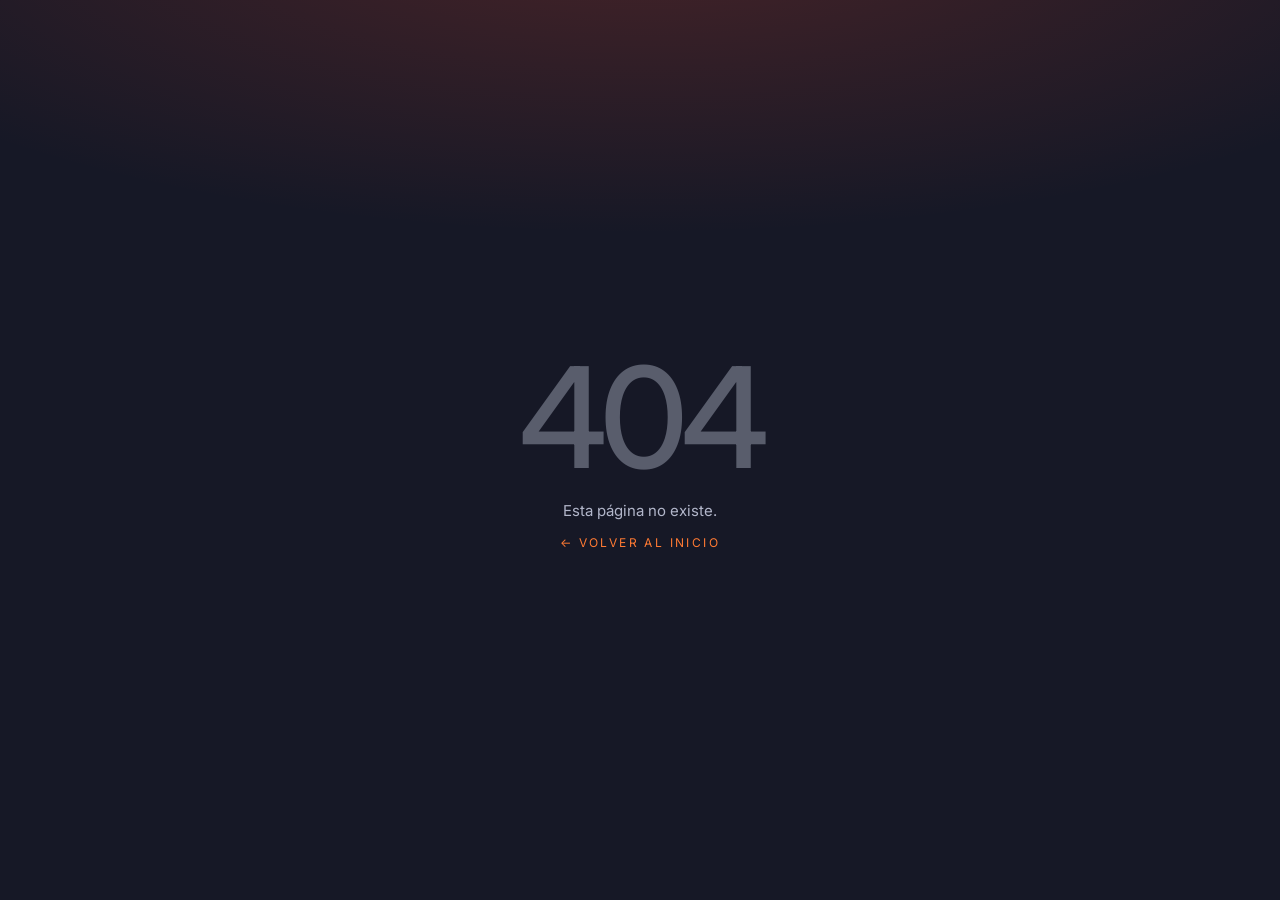
<file: tickets/index.html>
<!DOCTYPE html>
<html lang="es">
<head>
<meta charset="utf-8">
<meta name="viewport" content="width=device-width, initial-scale=1, viewport-fit=cover">
<meta name="robots" content="noindex, nofollow">
<meta name="theme-color" content="#161826">
<title>404 · Página no encontrada</title>
<link rel="icon" href="icons/icon-192.png">
<link rel="apple-touch-icon" href="icons/apple-touch-icon.png">
<meta name="apple-mobile-web-app-capable" content="yes">
<meta name="mobile-web-app-capable" content="yes">
<meta name="apple-mobile-web-app-status-bar-style" content="black-translucent">
<meta name="apple-mobile-web-app-title" content="JS Tickets">
<link rel="stylesheet" href="../ds/styles.css">
<link rel="stylesheet" href="tickets.css">
</head>
<body>
<main id="locked" style="min-height: 100vh; display: grid; place-content: center; justify-items: center; gap: 12px; padding: 24px 16px; text-align: center">
  <div style="font-family: var(--font-heading); font-size: clamp(72px, 22vw, 140px); font-weight: 500; letter-spacing: -.05em; line-height: 1; color: var(--color-neutral-700)">404</div>
  <p style="margin: 0; color: var(--color-neutral-400)">Esta página no existe.</p>
  <a href="../" style="font-size: 12px; letter-spacing: .2em">← VOLVER AL INICIO</a>
  <form id="unlockForm" class="box" style="margin-top: 24px; width: min(360px, 100%); text-align: left" hidden>
    <div class="field"><label for="unlockInput">PEGA TU ENLACE DE ACCESO</label><input class="input" id="unlockInput" autocomplete="off"></div>
    <button class="btn btn-primary btn-block" type="submit">Entrar</button>
  </form>
</main>
<div class="wrap" id="main" hidden>

  <header class="top">
    <a class="back" href="../">← PRESS KIT</a>
    <img src="../dj/solo-music-logo.png" alt="Solo Music" style="height: 26px; width: auto; opacity: .85">
  </header>

  <div style="padding: 12px 0 0">
    <div class="kicker">ACCESO STAFF · SOLO MUSIC</div>
    <h1 class="title">Tickets</h1>
    <div class="event-chip" id="eventChip" hidden><i class="dot"></i><span id="eventChipText"></span></div>
    <div id="cloudState" style="font-size: 12px; margin-top: 4px" hidden></div>
  </div>

  <div id="storageTip" class="box" style="margin-top: 16px; border-color: var(--warn); color: var(--color-neutral-200); font-size: 14px" hidden></div>

  <div id="insecure" class="box" style="margin-top: 20px; border-color: var(--bad)" hidden>
    <h2>Abre esta página con https</h2>
    <p class="muted">La firma de tickets y la cámara sólo funcionan en una conexión segura (https://).</p>
  </div>

  <!-- ─────────── Primer uso: crear evento ─────────── -->
  <section id="setup" class="panel" style="margin-top: 24px" hidden>
    <form class="box" id="setupForm" autocomplete="off">
      <h2>Crea tu evento</h2>
      <p class="muted">Tus eventos se guardan en la nube: si ya creaste uno, aparece solo en unos segundos al tener señal. Si no hay señal y escribes el mismo nombre y fecha, se recupera igual.</p>
      <div class="field"><label for="sName">NOMBRE DEL EVENTO</label><input class="input" id="sName" required maxlength="60" placeholder="Solo Night · Rooftop"></div>
      <div class="grid2">
        <div class="field"><label for="sDate">FECHA</label><input class="input" id="sDate" type="date"></div>
        <div class="field"><label for="sPlace">LUGAR</label><input class="input" id="sPlace" maxlength="60" placeholder="Ambato"></div>
      </div>
      <div class="field"><label for="sTypes">TIPOS DE ENTRADA (separados por coma)</label><input class="input" id="sTypes" value="General, VIP" maxlength="120"></div>
      <button class="btn btn-primary btn-block" type="submit">Crear evento</button>
      <p class="muted" style="text-align: center">¿Eres staff de puerta? Escanea el QR de vinculación que te comparta Juan.</p>
    </form>
  </section>

  <!-- ─────────── App ─────────── -->
  <div id="app" hidden>
    <nav class="tabs" role="tablist">
      <button class="tab" role="tab" data-tab="emitir" aria-selected="true">
        <svg viewBox="0 0 24 24" fill="none" stroke="currentColor" stroke-width="1.8" stroke-linecap="round" stroke-linejoin="round"><path d="M3 8a2 2 0 0 0 2-2h14a2 2 0 0 0 2 2v2a2 2 0 0 0 0 4v2a2 2 0 0 0-2 2H5a2 2 0 0 0-2-2v-2a2 2 0 0 0 0-4z"/><path d="M12 9v6M9 12h6"/></svg>
        Emitir
      </button>
      <button class="tab" role="tab" data-tab="escanear" aria-selected="false">
        <svg viewBox="0 0 24 24" fill="none" stroke="currentColor" stroke-width="1.8" stroke-linecap="round" stroke-linejoin="round"><path d="M4 8V5a1 1 0 0 1 1-1h3M16 4h3a1 1 0 0 1 1 1v3M20 16v3a1 1 0 0 1-1 1h-3M8 20H5a1 1 0 0 1-1-1v-3"/><path d="M4 12h16"/></svg>
        Escanear
      </button>
      <button class="tab" role="tab" data-tab="lista" aria-selected="false">
        <svg viewBox="0 0 24 24" fill="none" stroke="currentColor" stroke-width="1.8" stroke-linecap="round" stroke-linejoin="round"><path d="M9 6h11M9 12h11M9 18h11"/><path d="m3 6 1 1 2-2M3 12l1 1 2-2M3 18l1 1 2-2"/></svg>
        Lista
      </button>
      <button class="tab" role="tab" data-tab="evento" aria-selected="false">
        <svg viewBox="0 0 24 24" fill="none" stroke="currentColor" stroke-width="1.8" stroke-linecap="round" stroke-linejoin="round"><circle cx="12" cy="12" r="3"/><path d="M19.4 15a1.7 1.7 0 0 0 .3 1.8l.1.1a2 2 0 1 1-2.8 2.8l-.1-.1a1.7 1.7 0 0 0-1.8-.3 1.7 1.7 0 0 0-1 1.5V21a2 2 0 1 1-4 0v-.1a1.7 1.7 0 0 0-1.1-1.5 1.7 1.7 0 0 0-1.8.3l-.1.1a2 2 0 1 1-2.8-2.8l.1-.1a1.7 1.7 0 0 0 .3-1.8 1.7 1.7 0 0 0-1.5-1H3a2 2 0 1 1 0-4h.1a1.7 1.7 0 0 0 1.5-1.1 1.7 1.7 0 0 0-.3-1.8l-.1-.1a2 2 0 1 1 2.8-2.8l.1.1a1.7 1.7 0 0 0 1.8.3H9a1.7 1.7 0 0 0 1-1.5V3a2 2 0 1 1 4 0v.1a1.7 1.7 0 0 0 1 1.5 1.7 1.7 0 0 0 1.8-.3l.1-.1a2 2 0 1 1 2.8 2.8l-.1.1a1.7 1.7 0 0 0-.3 1.8V9a1.7 1.7 0 0 0 1.5 1H21a2 2 0 1 1 0 4h-.1a1.7 1.7 0 0 0-1.5 1z"/></svg>
        Evento
      </button>
    </nav>

    <!-- Emitir -->
    <section class="panel" data-panel="emitir">
      <form class="box" id="issueForm" autocomplete="off">
        <h2>Nuevo ticket</h2>
        <div class="field"><label for="iName">NOMBRE DEL ASISTENTE</label><input class="input" id="iName" required maxlength="60" placeholder="María López"></div>
        <div class="field"><label for="iPhone">WHATSAPP (opcional)</label><input class="input" id="iPhone" type="tel" inputmode="tel" maxlength="20" placeholder="099 123 4567"></div>
        <div class="grid2">
          <div class="field"><label for="iType">TIPO</label><select class="input" id="iType"></select></div>
          <div class="field"><label for="iQty">PERSONAS QUE ADMITE</label><input class="input" id="iQty" type="number" min="1" max="20" value="1" inputmode="numeric"></div>
        </div>
        <button class="btn btn-primary btn-block" type="submit">Generar ticket con QR</button>
      </form>
      <div class="box" id="issued" hidden></div>
    </section>

    <!-- Escanear -->
    <section class="panel" data-panel="escanear" hidden>
      <div class="stats">
        <div class="stat"><b id="stIn">0</b><span>INGRESOS</span></div>
        <div class="stat"><b id="stPeople">0</b><span>PERSONAS</span></div>
        <div class="stat"><b id="stIssued">0</b><span>EMITIDOS</span></div>
      </div>
      <div class="scanner" id="scanner">
        <video id="video" muted playsinline></video>
        <div class="frame" id="frame" hidden></div>
        <div class="laser" id="laser" hidden></div>
        <div class="idle" id="idle">
          <svg viewBox="0 0 24 24" fill="none" stroke="currentColor" stroke-width="1.6" stroke-linecap="round" stroke-linejoin="round"><path d="M4 8V5a1 1 0 0 1 1-1h3M16 4h3a1 1 0 0 1 1 1v3M20 16v3a1 1 0 0 1-1 1h-3M8 20H5a1 1 0 0 1-1-1v-3"/><rect x="8" y="8" width="8" height="8" rx="1"/></svg>
          <div id="idleText">Apunta la cámara al QR del ticket.</div>
          <button class="btn btn-primary" id="camStart" type="button">Activar cámara</button>
        </div>
        <div class="result" id="result" hidden></div>
      </div>
      <div class="row">
        <button class="btn btn-sm" id="camSwitch" type="button" hidden>Cambiar cámara</button>
        <button class="btn btn-sm" id="camStop" type="button" hidden>Detener cámara</button>
        <label class="btn btn-sm" style="margin-left: auto">Validar desde imagen<input type="file" id="scanFile" accept="image/*" hidden></label>
      </div>
      <div class="box">
        <h2 style="font-size: 16px">Últimos escaneos</h2>
        <div class="list" id="scanLog"><div class="empty">Aún no hay escaneos en esta sesión.</div></div>
      </div>
    </section>

    <!-- Lista -->
    <section class="panel" data-panel="lista" hidden>
      <div class="stats">
        <div class="stat"><b id="lsIssued">0</b><span>EMITIDOS</span></div>
        <div class="stat"><b id="lsIn">0</b><span>INGRESARON</span></div>
        <div class="stat"><b id="lsPeople">0</b><span>PERSONAS</span></div>
      </div>
      <input class="input" id="search" type="search" placeholder="Buscar por nombre, código o teléfono">
      <div class="row" role="radiogroup" id="filter">
        <button class="btn btn-sm" data-f="all" aria-pressed="true">Todos</button>
        <button class="btn btn-sm" data-f="pend" aria-pressed="false">Pendientes</button>
        <button class="btn btn-sm" data-f="in" aria-pressed="false">Ingresaron</button>
      </div>
      <div class="list" id="list"></div>
      <div class="box">
        <h2 style="font-size: 16px">Exportar y respaldo</h2>
        <p class="muted">La lista vive en este teléfono. Descarga un respaldo para pasarla a otro dispositivo o juntar los ingresos de varias puertas.</p>
        <div class="row">
          <button class="btn btn-sm" id="exportCsv" type="button">Descargar CSV</button>
          <button class="btn btn-sm" id="exportJson" type="button">Descargar respaldo</button>
          <label class="btn btn-sm">Importar respaldo<input type="file" id="importJson" accept="application/json,.json" hidden></label>
        </div>
      </div>
    </section>

    <!-- Evento -->
    <section class="panel" data-panel="evento" hidden>
      <form class="box" id="eventForm" autocomplete="off">
        <h2>Datos del evento</h2>
        <div class="field"><label for="eName">NOMBRE</label><input class="input" id="eName" required maxlength="60"></div>
        <div class="grid2">
          <div class="field"><label for="eDate">FECHA</label><input class="input" id="eDate" type="date"></div>
          <div class="field"><label for="ePlace">LUGAR</label><input class="input" id="ePlace" maxlength="60"></div>
        </div>
        <div class="field"><label for="eTypes">TIPOS DE ENTRADA</label><input class="input" id="eTypes" maxlength="120"></div>
        <p class="muted">Los cambios aplican a los tickets nuevos. Los ya enviados siguen siendo válidos.</p>
        <button class="btn btn-primary" type="submit">Guardar cambios</button>
      </form>

      <div class="box">
        <h2>Vincular staff de puerta</h2>
        <p class="muted">Que tu staff escanee este QR con la cámara de su teléfono: se abrirá esta página con el evento listo para validar entradas. Compártelo sólo con gente de confianza, porque también permite emitir tickets.</p>
        <button class="btn" id="showLink" type="button">Mostrar QR de vinculación</button>
        <div id="linkBox" class="panel" hidden>
          <div class="linkqr" id="linkQr"></div>
          <div class="row" style="justify-content: center">
            <button class="btn btn-sm" id="copyLink" type="button">Copiar enlace</button>
            <a class="btn btn-sm btn-wa" id="waLink" target="_blank" rel="noopener">Enviar por WhatsApp</a>
          </div>
        </div>
      </div>

      <div class="box">
        <h2>Clave secreta</h2>
        <p class="muted">Firma todos los tickets de este evento. Si alguien la obtiene podría crear entradas falsas.</p>
        <div class="row">
          <code class="secret" id="keyView">••••••••••••••••••••••••</code>
          <button class="btn btn-sm" id="keyToggle" type="button">Mostrar</button>
        </div>
      </div>

      <div class="box">
        <h2>Tus eventos</h2>
        <div class="field"><label for="eventSelect">EVENTO ACTIVO</label><select class="input" id="eventSelect"></select></div>
        <div class="row">
          <button class="btn btn-sm" id="newEvent" type="button">+ Nuevo evento</button>
          <button class="btn btn-sm btn-danger" id="deleteEvent" type="button" style="margin-left: auto">Eliminar este evento</button>
        </div>
      </div>
    </section>
  </div>
</div>

<div class="modal" id="modal" hidden><div class="box" id="modalBox"></div></div>
<div class="toast" id="toast" role="status" aria-live="polite" hidden></div>

<script src="vendor/qrcode.js"></script>
<script src="vendor/jsQR.js"></script>
<script src="core.js"></script>
<script src="app.js"></script>
</body>
</html>
</file>
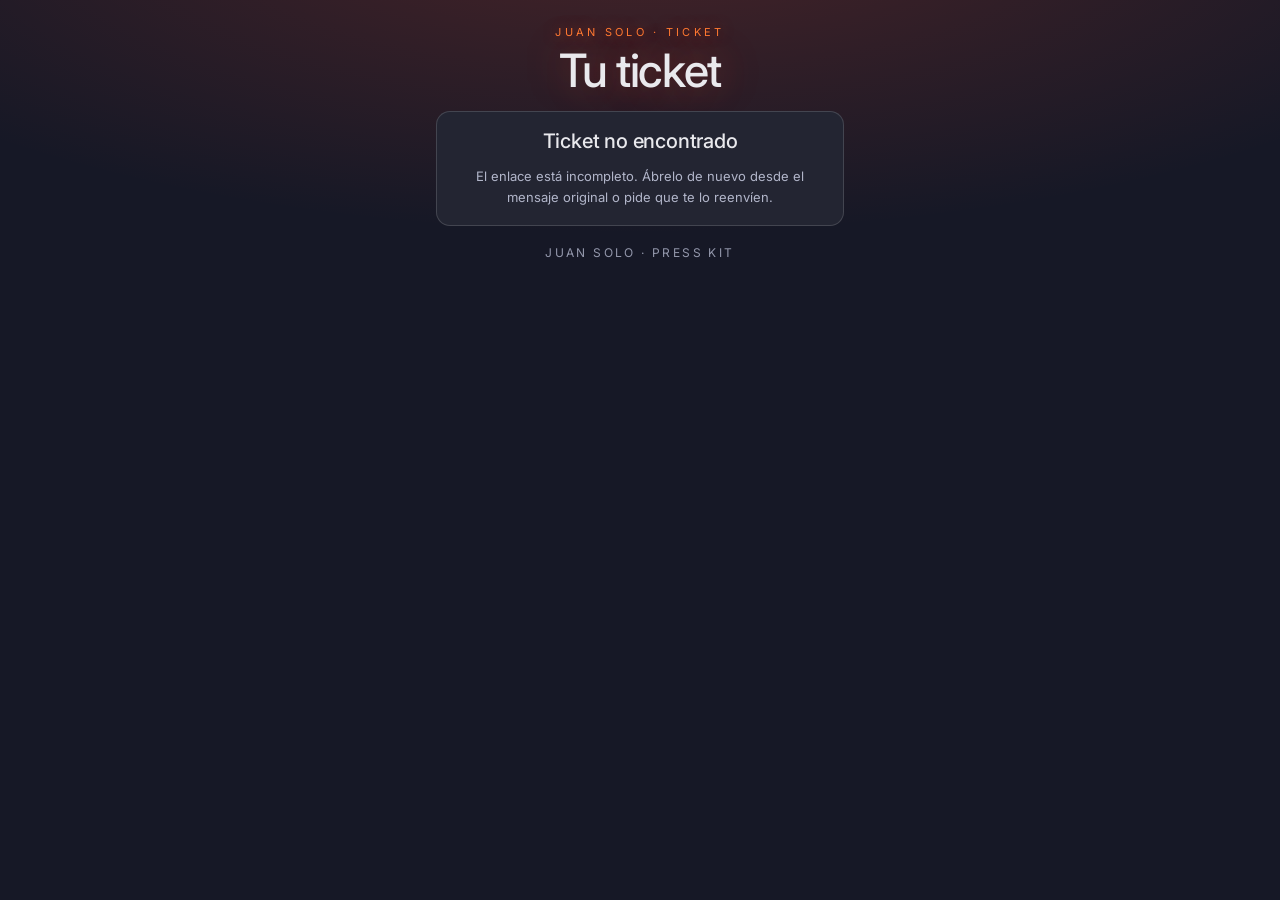
<file: tickets/t.html>
<!DOCTYPE html>
<html lang="es">
<head>
<meta charset="utf-8">
<meta name="viewport" content="width=device-width, initial-scale=1, viewport-fit=cover">
<meta name="robots" content="noindex, nofollow">
<meta name="theme-color" content="#161826">
<title>Tu ticket · Juan Solo</title>
<link rel="icon" href="icons/icon-192.png">
<link rel="apple-touch-icon" href="icons/apple-touch-icon.png">
<meta name="description" content="Abre tu ticket y muestra el QR en la puerta.">
<meta property="og:type" content="website">
<meta property="og:site_name" content="Juan Solo">
<meta property="og:title" content="Tu ticket · Juan Solo">
<meta property="og:description" content="Abre tu ticket y muestra el QR en la puerta.">
<meta property="og:image" content="https://juansoloec.github.io/tickets/icons/og-ticket.jpg">
<meta property="og:image:type" content="image/jpeg">
<meta property="og:image:width" content="1200">
<meta property="og:image:height" content="630">
<meta property="og:image:alt" content="Juan Solo · Ticket">
<meta name="twitter:card" content="summary_large_image">
<link rel="stylesheet" href="../ds/styles.css">
<link rel="stylesheet" href="tickets.css">
<style>
  .pass { max-width: 440px; margin: 0 auto; padding: 24px 16px 48px; display: grid; gap: 18px; text-align: center; }
  .pass .ev { font-family: var(--font-heading); font-weight: 500; font-size: clamp(32px, 9vw, 46px); line-height: 1; letter-spacing: -.03em; margin: 6px 0 0; text-shadow: 0 0 40px rgba(255,77,46,.4); word-break: break-word; }
  .pass .when { color: var(--color-neutral-300); font-size: 15px; }
  .pass .qrbig { background: #fff; border-radius: 22px; padding: 14px; line-height: 0; justify-self: center; width: min(100%, 360px); box-shadow: 0 0 0 1px rgba(255,122,51,.4), 0 0 46px rgba(255,90,40,.5); }
  .pass .qrbig canvas { width: 100%; height: auto; }
  .pass .name { font-family: var(--font-heading); font-size: 28px; font-weight: 500; line-height: 1.1; word-break: break-word; }
  .pass .type { color: #FF8A4D; font-size: 16px; margin-top: 4px; }
  .pass .code { font-size: 12px; letter-spacing: .2em; color: var(--color-neutral-500); }
  .pass .tear { border-top: 2px dashed var(--color-neutral-800); }
</style>
</head>
<body>
<main class="pass">
  <div>
    <div class="kicker">JUAN SOLO · TICKET</div>
    <h1 class="ev" id="ev">Tu ticket</h1>
    <div class="when" id="when"></div>
  </div>

  <div id="ok" hidden>
    <div style="display: grid; gap: 18px">
      <div class="qrbig" id="qr"></div>
      <p class="muted" style="margin: 0">Sube el brillo de la pantalla y muestra este QR en la puerta.</p>
      <div>
        <div class="name" id="name"></div>
        <div class="type" id="type"></div>
      </div>
      <div class="tear"></div>
      <div class="code" id="code"></div>
      <button class="btn btn-primary btn-block" id="save" type="button">Guardar imagen del ticket</button>
      <p class="muted" style="margin: 0">Es de uso único: la primera vez que se escanea queda registrado. No compartas este enlace.</p>
    </div>
  </div>

  <div id="bad" class="box" hidden>
    <h2>Ticket no encontrado</h2>
    <p class="muted">El enlace está incompleto. Ábrelo de nuevo desde el mensaje original o pide que te lo reenvíen.</p>
  </div>

  <a href="../" style="font-size: 12px; letter-spacing: .2em; color: var(--color-neutral-500)">JUAN SOLO · PRESS KIT</a>
</main>

<script src="vendor/qrcode.js"></script>
<script src="core.js"></script>
<script>
(function () {
  var token = TK.extractToken(location.hash);
  var t = token && TK.peek(token);
  if (!t) { document.getElementById("bad").hidden = false; return; }

  document.title = "Ticket · " + (t.ev || "Juan Solo");
  document.getElementById("ev").textContent = t.ev || "Evento";
  document.getElementById("when").textContent = [TK.prettyDate(t.d), t.l].filter(Boolean).join(" · ");
  var qrBox = document.getElementById("qr");
  qrBox.appendChild(TK.qrCanvas(TK.ticketUrl(token), 900));
  TK.fontsReady().then(function () { qrBox.replaceChildren(TK.qrCanvas(TK.ticketUrl(token), 900)); });
  document.getElementById("name").textContent = t.n || "";
  var q = Number(t.q) || 1;
  document.getElementById("type").textContent = (t.t || "General") + " · Admite " + q + (q === 1 ? " persona" : " personas");
  document.getElementById("code").textContent = "CÓDIGO " + t.i;
  document.getElementById("ok").hidden = false;

  document.getElementById("save").addEventListener("click", async function () {
    var cv = await TK.ticketImage(t, token);
    var blob = await TK.canvasBlob(cv);
    var name = "ticket-" + TK.slug(t.ev) + "-" + TK.slug(t.n) + ".png";
    var file = new File([blob], name, { type: "image/png" });
    if (navigator.canShare && navigator.canShare({ files: [file] })) {
      try { await navigator.share({ files: [file] }); return; } catch (e) { if (e && e.name === "AbortError") return; }
    }
    var a = document.createElement("a");
    a.href = URL.createObjectURL(blob); a.download = name;
    document.body.appendChild(a); a.click(); a.remove();
  });
})();
</script>
</body>
</html>
</file>
<file: ds/styles.css>
/* Nocturne — design-system tokens and component classes. This file is the source of truth for the system's look; retune it here and see readme.md. */
@import url('https://fonts.googleapis.com/css2?family=Inter:wght@400;500;600;700&display=swap');

:root {
  --color-bg: #161826;
  --color-surface: #232532;
  --color-text: #e9e9ed;
  --color-accent: #9184d9; /* review round 7 (Barron): the accent moves to
     the product's blurple — OKLCH hue 289.2, the hue of the app's own Pro
     accent (#9a8fe0, --om-accent-pro) — at the same lightness the steel
     accent held (L 0.660, so the documented ratios survive) and chroma
     in the product blurple's own range (its token sits at C 0.118; the
     accent takes 0.125, from the old steel's 0.030):
     the accent now reads as an accent rather than another neutral. */
  --color-accent-2: #a7a1db; /* the machine-derived stand-in follows: same
     hue, same L 0.734, chroma at the same 2:3 proportion it held */
  --color-divider: color-mix(in srgb, #e9e9ed 16%, transparent);

  /* Tonal ramps — generated in OKLCH on one shared lightness scale, so the
     same step of any role matches the others in visual value. */
  --color-neutral-100: #f3f5fe;
  --color-neutral-200: #e4e7f5;
  --color-neutral-300: #cfd3e5;
  --color-neutral-400: #b2b6ca;
  --color-neutral-500: #9397ab;
  --color-neutral-600: #75798c;
  --color-neutral-700: #595d6c;
  --color-neutral-800: #3f424d;
  --color-neutral-900: #292b31;

  --color-accent-100: #f5f4ff;
  --color-accent-200: #e7e5fe;
  --color-accent-300: #d2cefd;
  --color-accent-400: #b5abfc;
  --color-accent-500: #968ae0;
  --color-accent-600: #796cbf;
  --color-accent-700: #5d5294;
  --color-accent-800: #423a6a;
  --color-accent-900: #2b2741;

  --color-accent-2-100: #f5f4ff;
  --color-accent-2-200: #e7e5fe;
  --color-accent-2-300: #d2cefd;
  --color-accent-2-400: #b5afe8;
  --color-accent-2-500: #9690c9;
  --color-accent-2-600: #7972a9;
  --color-accent-2-700: #5c5783;
  --color-accent-2-800: #423e5d;
  --color-accent-2-900: #2b293a;

  /* Deck section-divider ground — review round 3: saturation as presence.
     Dividers take a saturated deep indigo (hue 277, the neutral ramp's own
     family; C 0.094 — written when the accent held C 0.030, before the
     round-7 blurple raised it past the ground's) with a lighter bloom and
     a ghost tint of the same hue, while the slide grounds stay
     desaturated. Deck-scale fills only — not interface colors. */
  --color-section: #262a60;
  --color-section-glow: #353b80;
  --color-section-ghost: #4c5397;

  --font-heading: "Inter", system-ui, sans-serif;
  --font-heading-weight: 500;
  --font-body: "Inter", system-ui, sans-serif;

  --space-1: 2.8px;
  --space-2: 5.6px;
  --space-3: 8.4px;
  --space-4: 11.2px;
  --space-6: 16.8px;
  --space-8: 22.4px;

  --radius-sm: 4px;
  --radius-md: 8px;
  --radius-lg: 14px;

  /* Elevation — derived from the ground: soft ink-tinted shadows on a
     light theme, a hairline edge + ambient darkness on a dark one. */
  --shadow-sm: 0 0 0 1px #3f424d;
  --shadow-md: 0 0 0 1px #595d6c, 0 6px 18px rgba(0,0,0,0.55);
  --shadow-lg: 0 0 0 1px #9397ab, 0 16px 40px rgba(0,0,0,0.65);
}

body {
  background: var(--color-bg);
  color: var(--color-text);
  font-family: var(--font-body);
}
h1, h2, h3, h4 { font-family: var(--font-heading); font-weight: var(--font-heading-weight); }

.lighten{mix-blend-mode:lighten;background-color:transparent}

/* ══════════════════════════════════════════════════════════════════════════
   Components — built with the tokens above. Plain CSS
   on plain HTML: no JavaScript, no build step. Each class is documented in
   readme.md and demonstrated in foundations/ and components/.
   ══════════════════════════════════════════════════════════════════════ */

*, *::before, *::after { box-sizing: border-box; }
body { margin: 0; font-size: 15px; line-height: 1.55; font-weight: 400; }
h1, h2, h3, h4, h5, h6 {
  font-family: var(--font-heading); font-weight: var(--font-heading-weight);
  line-height: 1.12; letter-spacing: -0.015em; margin: 0 0 var(--space-2);
}
h1 { font-size: 42px; }
h2 { font-size: 32px; }
h3 { font-size: 25px; }
h4 { font-size: 20px; }
h5 { font-size: 16px; }
h6 { font-size: 13px; }
h6 { letter-spacing: 0.08em; text-transform: uppercase; }
p { margin: 0 0 var(--space-3); }
a { color: var(--color-accent); text-underline-offset: 3px; }
img { display: block; max-width: 100%; }
figure { margin: 0; }
figcaption {
  font-size: 11px; margin-top: var(--space-1);
  color: color-mix(in srgb, var(--color-text) 55%, transparent);
}
.text-muted { color: color-mix(in srgb, var(--color-text) 55%, transparent); }
:focus { outline: none; }
:focus-visible { outline: 2px solid var(--color-accent); outline-offset: 2px; }
::selection { background: color-mix(in srgb, var(--color-accent) 30%, transparent); }

/* — rules — */
/* Rules fade to transparent at both ends instead of stopping cleanly — a
   Nocturne signature. The ramp is 48px an end (one deck baseline unit),
   painted from the same divider token. Freestanding rules fade; box
   outlines, in-control separators, and short accent marks stay solid. */
.hr {
  height: 1px; border: 0; margin: var(--space-4) 0;
  background: linear-gradient(to right,
    transparent, var(--color-divider) 48px,
    var(--color-divider) calc(100% - 48px), transparent);
}

/* — buttons — */
.btn {
  display: inline-flex; align-items: center; justify-content: center; gap: 6px;
  cursor: pointer; text-decoration: none;
  font-family: var(--font-heading); font-weight: var(--font-heading-weight);
  font-size: 14px; line-height: 1.2; color: var(--color-text); /* matches the .input's 14px —
     the pair sits side by side in sign-up rows */
  background: transparent; border: 1px solid transparent;
  padding: var(--space-2) calc(var(--space-3) * 1.2);
  border-radius: var(--radius-md);
}
.btn svg { display: block; }
.btn:disabled { opacity: 0.45; cursor: not-allowed; }
.btn-primary { color: var(--color-accent); border-color: var(--color-accent); }
.btn-primary:hover { background: color-mix(in srgb, var(--color-accent) 12%, transparent); }
.btn-primary:active { background: color-mix(in srgb, var(--color-accent) 22%, transparent); }
.btn-secondary { border-color: var(--color-divider); }
.btn-secondary:hover { background: color-mix(in srgb, var(--color-text) 7%, transparent); }
.btn-secondary:active { background: color-mix(in srgb, var(--color-text) 14%, transparent); }
.btn-ghost { color: var(--color-accent); padding-inline: var(--space-1); }
.btn-ghost:hover { background: color-mix(in srgb, var(--color-accent) 10%, transparent); }
.btn-ghost:active { background: color-mix(in srgb, var(--color-accent) 18%, transparent); }
.btn-icon { width: 36px; height: 36px; padding: 0; }
.btn-block { width: 100%; margin-top: var(--space-2); }

/* — forms — */
.field > label {
  display: block; font-size: 12px; margin-bottom: 5px;
  color: color-mix(in srgb, var(--color-text) 70%, transparent);
}
.input {
  width: 100%; min-height: 36px; padding: 6px 10px; font: inherit;
  font-size: 14px; color: var(--color-text); caret-color: var(--color-accent);
  background: var(--color-surface);
  border: 1px solid var(--color-divider); border-radius: var(--radius-md);
}
.input:hover { border-color: color-mix(in srgb, var(--color-text) 45%, transparent); }
.input:focus-visible { border-color: var(--color-accent); outline-offset: 0; }
textarea.input { min-height: 90px; resize: vertical; }
.radio { display: inline-flex; align-items: center; gap: 8px; cursor: pointer; font-size: 14px; }
.radio input, .seg-opt input {
  position: absolute; opacity: 0; width: 0; height: 0; pointer-events: none;
}
.radio .dot {
  width: 16px; height: 16px; flex: none; border-radius: 50%;
  border: 1.5px solid var(--color-divider);
}
.radio:hover .dot { border-color: var(--color-accent); }
.radio input:checked + .dot {
  border-color: var(--color-accent); background: var(--color-accent);
  box-shadow: inset 0 0 0 4px var(--color-bg);
}
.radio input:focus-visible + .dot { outline: 2px solid var(--color-accent); outline-offset: 2px; }
.seg {
  display: inline-flex; overflow: hidden;
  border: 1px solid var(--color-divider); border-radius: var(--radius-md);
}
.seg-opt {
  display: inline-flex; align-items: center; gap: 6px;
  padding: 7px 12px; font-size: 13px; cursor: pointer;
}
.seg-opt + .seg-opt { border-left: 1px solid var(--color-divider); }
.seg-opt:has(input:checked) { color: var(--color-accent); box-shadow: inset 0 0 0 1px var(--color-accent); }
.seg-opt:not(:has(input:checked)):hover { background: color-mix(in srgb, var(--color-text) 7%, transparent); }
.seg-opt:has(input:focus-visible) { outline: 2px solid var(--color-accent); outline-offset: -2px; }

/* — cards — */
.card {
  display: flex; flex-direction: column; gap: var(--space-2);
  padding: var(--space-3); border-radius: var(--radius-md); background: var(--color-surface);
}
.card-kicker { font-size: 10px; letter-spacing: 0.1em; text-transform: uppercase; color: var(--color-accent); }
.card-title {
  font-family: var(--font-heading); font-weight: var(--font-heading-weight);
  font-size: 17px; line-height: 1.2;
}
.card-body { margin: 0; font-size: 13px; opacity: 0.8; flex: 1; }
.card-meta {
  display: flex; align-items: center; gap: 6px; font-size: 11px;
  color: color-mix(in srgb, var(--color-text) 50%, transparent);
}
.elev-sm { box-shadow: var(--shadow-sm); }
.elev-md { box-shadow: var(--shadow-md); }
.elev-lg { box-shadow: var(--shadow-lg); }

/* — tags — */
.tag {
  display: inline-flex; align-items: center; font-size: 11px;
  letter-spacing: 0.02em; padding: 3px 10px;
  border-radius: calc(var(--radius-md) * 0.75);
}
.tag-accent { background: var(--color-accent-800); color: var(--color-accent-100); }
.tag-accent-2 { background: var(--color-accent-2-800); color: var(--color-accent-2-100); }
.tag-neutral { background: var(--color-neutral-800); color: var(--color-neutral-100); }
.tag-outline { border: 1px solid var(--color-accent); color: var(--color-accent); }

/* — navigation — */
.nav {
  display: flex; align-items: center; gap: var(--space-4);
  padding: var(--space-3) var(--space-4);
  border-bottom: none;
}
.nav-brand {
  font-family: var(--font-heading); font-weight: var(--font-heading-weight);
  font-size: 18px; margin-right: auto;
}
.nav a { color: inherit; text-decoration: none; font-size: 14px; }
.nav a:hover, .nav a[aria-current='page'] { color: var(--color-accent); }

/* — tables — */
.table { width: 100%; border-collapse: collapse; font-size: 14px; }
.table th {
  text-align: left; font-size: 11px; letter-spacing: 0.08em; text-transform: uppercase;
  color: color-mix(in srgb, var(--color-text) 60%, transparent);
  padding: var(--space-2); border-bottom: 1px solid transparent; /* keeps layout; the row paints the fading rule */
}
.table td {
  padding: var(--space-2);
  border-bottom: 1px solid transparent;
}
/* Row rules as row-level strips so the end-fade spans the row, not each cell. */
.table thead tr {
  background: linear-gradient(to right,
    transparent, var(--color-divider) 48px,
    var(--color-divider) calc(100% - 48px), transparent) no-repeat bottom / 100% 1px;
}
.table tbody tr {
  background: linear-gradient(to right,
    transparent, color-mix(in srgb, var(--color-text) 8%, transparent) 48px,
    color-mix(in srgb, var(--color-text) 8%, transparent) calc(100% - 48px), transparent) no-repeat bottom / 100% 1px;
}
.table tbody tr:hover {
  /* the hover tint layers over the row rule, which keeps painting */
  background:
    linear-gradient(color-mix(in srgb, var(--color-text) 4%, transparent),
                    color-mix(in srgb, var(--color-text) 4%, transparent)) no-repeat 0 0 / 100% 100%,
    linear-gradient(to right,
      transparent, color-mix(in srgb, var(--color-text) 8%, transparent) 48px,
      color-mix(in srgb, var(--color-text) 8%, transparent) calc(100% - 48px), transparent) no-repeat bottom / 100% 1px;
}

/* — dialog — */
.dialog-backdrop {
  position: fixed; inset: 0; display: grid; place-items: center;
  padding: var(--space-4);
  background: color-mix(in srgb, var(--color-neutral-900) 50%, transparent);
}
.dialog {
  width: min(440px, 100%); display: flex; flex-direction: column; gap: var(--space-3);
  padding: var(--space-4); border-radius: var(--radius-lg);
  background: var(--color-surface); box-shadow: var(--shadow-lg);
}
.dialog-title {
  font-family: var(--font-heading); font-weight: var(--font-heading-weight);
  font-size: 20px;
}
.dialog-body { font-size: 14px; opacity: 0.85; }
.dialog-actions { display: flex; justify-content: flex-end; gap: var(--space-2); margin-top: var(--space-2); }
</file>
<file: tickets/tickets.css>
/* Juan Solo · Tickets — usa los tokens del press kit (ds/styles.css) con el naranja de la marca. */
:root {
  --color-accent: #FF7A33;
  --orange: #FF7A33;
  --orange-hot: #FF4D2E;
  --ok: #2BD67B;
  --warn: #FFB020;
  --bad: #FF4D4D;
  color-scheme: dark;
}

html, body { background: var(--color-bg); }
body {
  margin: 0; min-height: 100vh; color: var(--color-text);
  font-family: var(--font-body); font-size: 15px; line-height: 1.55;
  background-image: radial-gradient(120% 60% at 50% -10%, color-mix(in srgb, var(--orange-hot) 22%, transparent), transparent 60%);
  background-repeat: no-repeat;
}
a { color: var(--orange); text-decoration: none; }
a:hover { color: #FFA366; }
button { font: inherit; }
[hidden] { display: none !important; }

.wrap { max-width: 760px; margin: 0 auto; padding: 0 16px 96px; }

/* — cabecera — */
.top {
  display: flex; align-items: center; justify-content: space-between; gap: 12px;
  padding: 16px 0 8px;
}
.top .back { font-size: 12px; letter-spacing: .2em; color: var(--color-neutral-400); }
.top .back:hover { color: var(--color-text); }
.kicker { font-size: 11px; letter-spacing: .3em; color: var(--orange); text-shadow: 0 0 14px rgba(255,90,40,.55); }
.title {
  font-family: var(--font-heading); font-weight: 500; letter-spacing: -.035em; line-height: .95;
  font-size: clamp(40px, 10vw, 72px); margin: 8px 0 4px; text-shadow: 0 0 50px rgba(255,77,46,.35);
}
.event-chip {
  display: inline-flex; align-items: center; gap: 8px; max-width: 100%;
  font-size: 13px; color: var(--color-neutral-300);
}
.event-chip .dot { width: 8px; height: 8px; border-radius: 50%; background: var(--ok); box-shadow: 0 0 10px var(--ok); flex: none; }
.event-chip span { overflow: hidden; text-overflow: ellipsis; white-space: nowrap; }

/* — pestañas — */
.tabs {
  position: sticky; top: 0; z-index: 20; margin: 16px -16px 20px; padding: 10px 16px;
  background: color-mix(in srgb, var(--color-bg) 88%, transparent);
  -webkit-backdrop-filter: blur(12px); backdrop-filter: blur(12px);
  display: grid; grid-template-columns: repeat(4, 1fr); gap: 6px;
  border-bottom: 1px solid var(--color-neutral-800);
}
.tab {
  appearance: none; background: transparent; color: var(--color-neutral-300);
  border: 1px solid var(--color-divider); border-radius: 10px;
  padding: 10px 4px; font-size: 13px; letter-spacing: .04em; cursor: pointer;
  display: flex; flex-direction: column; align-items: center; gap: 4px; min-height: 56px;
}
.tab svg { width: 20px; height: 20px; }
.tab:hover { color: var(--color-text); background: color-mix(in srgb, var(--color-text) 6%, transparent); }
.tab[aria-selected="true"] {
  color: #FF8A4D; border-color: var(--orange);
  box-shadow: 0 0 0 1px rgba(255,122,51,.3), 0 0 16px rgba(255,122,51,.35), inset 0 0 14px rgba(255,122,51,.12);
}

/* — superficies — */
.panel { display: grid; gap: 16px; }
.box {
  background: var(--color-surface); border: 1px solid var(--color-divider); border-radius: 14px;
  padding: 18px; display: grid; gap: 14px;
}
.box h2 { font-size: 20px; margin: 0; letter-spacing: -.01em; }
.box p { margin: 0; }
.muted { color: var(--color-neutral-400); font-size: 13px; }
.grid2 { display: grid; grid-template-columns: repeat(auto-fit, minmax(200px, 1fr)); gap: 12px; }
.row { display: flex; flex-wrap: wrap; gap: 8px; align-items: center; }

/* — formularios — */
.field { display: grid; gap: 6px; }
.field > label { font-size: 12px; letter-spacing: .06em; color: var(--color-neutral-400); }
.input {
  width: 100%; min-height: 46px; padding: 10px 12px; font: inherit; font-size: 16px;
  color: var(--color-text); background: var(--color-bg);
  border: 1px solid var(--color-divider); border-radius: 10px; caret-color: var(--orange);
}
.input:focus-visible { outline: none; border-color: var(--orange); box-shadow: 0 0 0 3px rgba(255,122,51,.2); }
select.input { appearance: none; background-image: linear-gradient(45deg, transparent 50%, var(--color-neutral-400) 50%), linear-gradient(135deg, var(--color-neutral-400) 50%, transparent 50%); background-position: calc(100% - 18px) 50%, calc(100% - 13px) 50%; background-size: 5px 5px; background-repeat: no-repeat; padding-right: 32px; }

/* — botones — */
.btn {
  appearance: none; display: inline-flex; align-items: center; justify-content: center; gap: 8px;
  min-height: 46px; padding: 10px 18px; border-radius: 10px; cursor: pointer;
  font-family: var(--font-heading); font-weight: 500; font-size: 15px; letter-spacing: .01em;
  background: transparent; color: var(--color-text); border: 1px solid var(--color-divider);
  text-decoration: none; transition: box-shadow .2s ease, background .2s ease;
}
.btn svg { width: 18px; height: 18px; flex: none; }
.btn:hover { background: color-mix(in srgb, var(--color-text) 7%, transparent); color: var(--color-text); }
.btn:disabled { opacity: .45; cursor: not-allowed; }
.btn-primary {
  color: #FF8A4D; border-color: var(--orange);
  box-shadow: 0 0 0 1px rgba(255,122,51,.3), 0 0 18px rgba(255,122,51,.4), inset 0 0 16px rgba(255,122,51,.12);
}
.btn-primary:hover { color: #FFA366; background: rgba(255,122,51,.08); box-shadow: 0 0 0 1px rgba(255,140,40,.6), 0 0 30px rgba(255,109,38,.65), inset 0 0 22px rgba(255,140,40,.2); }
.btn-wa { color: #3ee07f; border-color: rgba(62,224,127,.6); }
.btn-wa:hover { color: #6cf0a0; background: rgba(62,224,127,.08); }
.btn-danger { color: #ff8080; border-color: rgba(255,77,77,.45); }
.btn-danger:hover { color: #ffa0a0; background: rgba(255,77,77,.08); }
.btn-sm { min-height: 36px; padding: 6px 12px; font-size: 13px; }
.btn-block { width: 100%; }

/* — tarjeta del ticket generado — */
.ticket {
  display: grid; grid-template-columns: auto 1fr; gap: 18px; align-items: center;
}
.ticket .qr { background: #fff; border-radius: 12px; padding: 8px; line-height: 0; box-shadow: 0 0 30px rgba(255,90,40,.35); }
.ticket .qr canvas { width: 168px; height: 168px; }
.ticket .who { font-family: var(--font-heading); font-size: 24px; font-weight: 500; line-height: 1.1; letter-spacing: -.01em; word-break: break-word; }
.ticket .meta { color: #FF8A4D; font-size: 14px; margin-top: 4px; }
.ticket .code { font-size: 12px; letter-spacing: .14em; color: var(--color-neutral-500); margin-top: 8px; }
@media (max-width: 480px) {
  .ticket { grid-template-columns: 1fr; justify-items: center; text-align: center; }
  .ticket .qr canvas { width: 220px; height: 220px; }
}

/* — escáner — */
.scanner {
  position: relative; border-radius: 16px; overflow: hidden; background: #000;
  aspect-ratio: 1 / 1; max-height: 70vh; width: 100%; margin: 0 auto;
  border: 1px solid var(--color-neutral-800);
}
.scanner video { width: 100%; height: 100%; object-fit: cover; display: block; }
.scanner .frame {
  position: absolute; inset: 14%; border-radius: 18px; pointer-events: none;
  box-shadow: 0 0 0 9999px rgba(0,0,0,.35);
  background:
    linear-gradient(var(--orange), var(--orange)) top left / 34px 4px,
    linear-gradient(var(--orange), var(--orange)) top left / 4px 34px,
    linear-gradient(var(--orange), var(--orange)) top right / 34px 4px,
    linear-gradient(var(--orange), var(--orange)) top right / 4px 34px,
    linear-gradient(var(--orange), var(--orange)) bottom left / 34px 4px,
    linear-gradient(var(--orange), var(--orange)) bottom left / 4px 34px,
    linear-gradient(var(--orange), var(--orange)) bottom right / 34px 4px,
    linear-gradient(var(--orange), var(--orange)) bottom right / 4px 34px;
  background-repeat: no-repeat;
}
.scanner .laser {
  position: absolute; left: 16%; right: 16%; height: 2px; top: 50%;
  background: var(--orange); box-shadow: 0 0 12px var(--orange), 0 0 24px var(--orange-hot);
  animation: laser 2.2s ease-in-out infinite;
}
@keyframes laser { 0%,100% { top: 18%; } 50% { top: 82%; } }
.scanner .idle {
  position: absolute; inset: 0; display: grid; place-content: center; justify-items: center; gap: 14px;
  text-align: center; padding: 24px; color: var(--color-neutral-300);
  background: radial-gradient(circle at 50% 40%, #2a1b1b, #0b0b10 70%);
}
.scanner .idle svg { width: 56px; height: 56px; color: var(--orange); }

.result {
  position: absolute; inset: 0; display: grid; place-content: center; justify-items: center; gap: 8px;
  text-align: center; padding: 24px; color: #fff; cursor: pointer;
  animation: pop .18s ease-out;
}
@keyframes pop { from { transform: scale(.96); opacity: .4; } to { transform: none; opacity: 1; } }
.result.ok { background: rgba(14, 120, 66, .94); }
.result.used { background: rgba(170, 105, 0, .95); }
.result.bad { background: rgba(170, 28, 28, .95); }
.result .big { font-family: var(--font-heading); font-weight: 600; font-size: clamp(34px, 9vw, 58px); letter-spacing: -.02em; line-height: 1; }
.result .name { font-size: clamp(20px, 5vw, 28px); font-weight: 500; word-break: break-word; }
.result .info { font-size: 15px; opacity: .92; }
.result .hint { font-size: 12px; letter-spacing: .14em; opacity: .75; margin-top: 10px; }
.result .icon svg { width: 64px; height: 64px; }

.stats { display: grid; grid-template-columns: repeat(3, 1fr); gap: 10px; }
.stat { background: var(--color-surface); border: 1px solid var(--color-divider); border-radius: 12px; padding: 12px; text-align: center; }
.stat b { display: block; font-family: var(--font-heading); font-size: 28px; font-weight: 500; line-height: 1.1; }
.stat span { font-size: 11px; letter-spacing: .12em; color: var(--color-neutral-400); }

/* — lista — */
.list { display: grid; gap: 8px; }
.item {
  display: grid; grid-template-columns: 1fr auto; gap: 6px 12px; align-items: center;
  background: var(--color-surface); border: 1px solid var(--color-divider); border-radius: 12px; padding: 12px 14px;
}
.item .n { font-weight: 500; word-break: break-word; }
.item .s { font-size: 12px; color: var(--color-neutral-400); }
.item .acts { grid-column: 1 / -1; display: flex; flex-wrap: wrap; gap: 6px; }
.badge { font-size: 11px; letter-spacing: .1em; padding: 4px 8px; border-radius: 999px; border: 1px solid; white-space: nowrap; }
.badge.pend { color: var(--color-neutral-300); border-color: var(--color-divider); }
.badge.in { color: var(--ok); border-color: rgba(43,214,123,.5); }
.badge.void { color: var(--bad); border-color: rgba(255,77,77,.5); }
.empty { text-align: center; color: var(--color-neutral-500); padding: 28px 12px; }

/* — modal — */
.modal {
  position: fixed; inset: 0; z-index: 60; display: grid; place-items: center; padding: 16px;
  background: rgba(5,6,12,.72); -webkit-backdrop-filter: blur(6px); backdrop-filter: blur(6px);
}
.modal .box { width: min(560px, 100%); max-height: calc(100vh - 32px); overflow: auto; }

.toast {
  position: fixed; left: 50%; bottom: 24px; transform: translateX(-50%); z-index: 80;
  background: #0d0e16; border: 1px solid var(--orange); color: var(--color-text);
  padding: 10px 16px; border-radius: 10px; font-size: 14px; max-width: calc(100% - 32px);
  box-shadow: 0 0 20px rgba(255,122,51,.35);
}

.secret { font-family: ui-monospace, SFMono-Regular, Menlo, monospace; letter-spacing: .04em; }
.linkqr { background: #fff; border-radius: 12px; padding: 10px; line-height: 0; justify-self: center; }
.linkqr canvas { width: 220px; height: 220px; }

@media (prefers-reduced-motion: reduce) { * { animation: none !important; transition: none !important; } }
</file>
